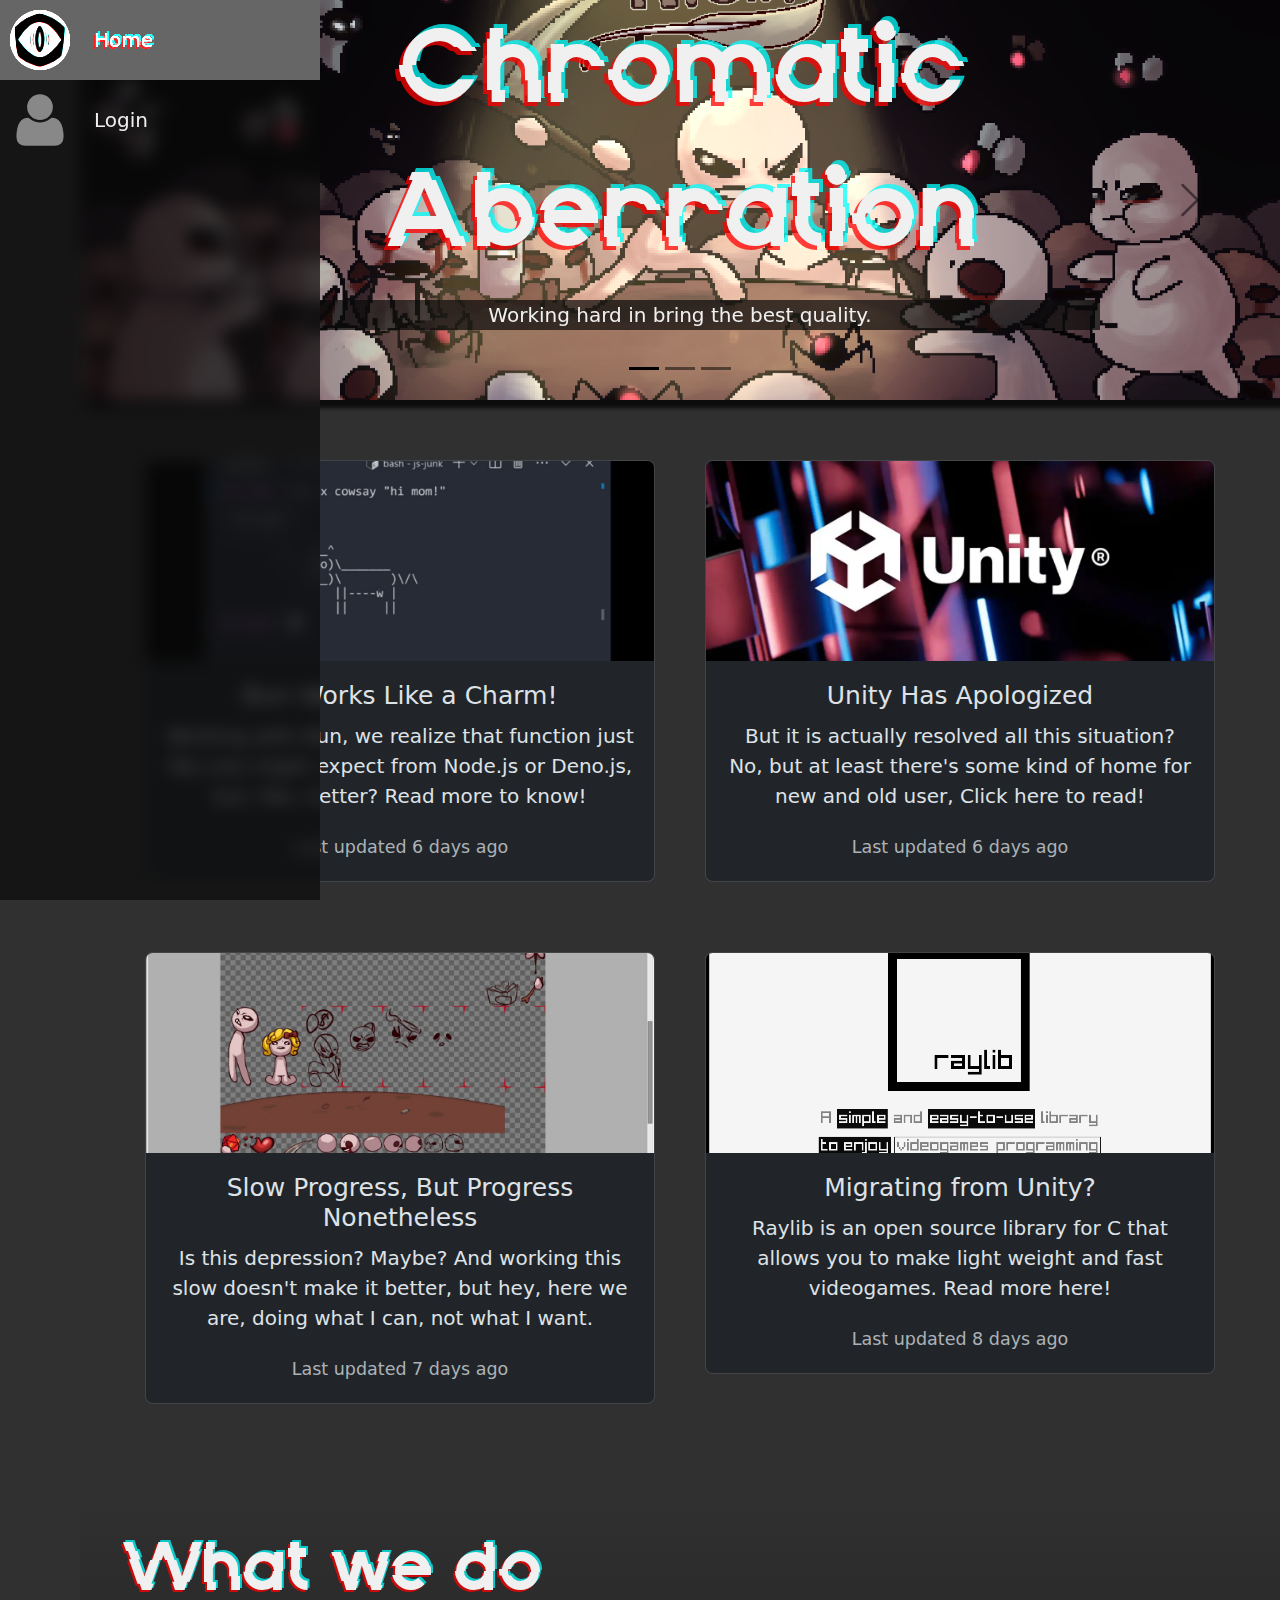
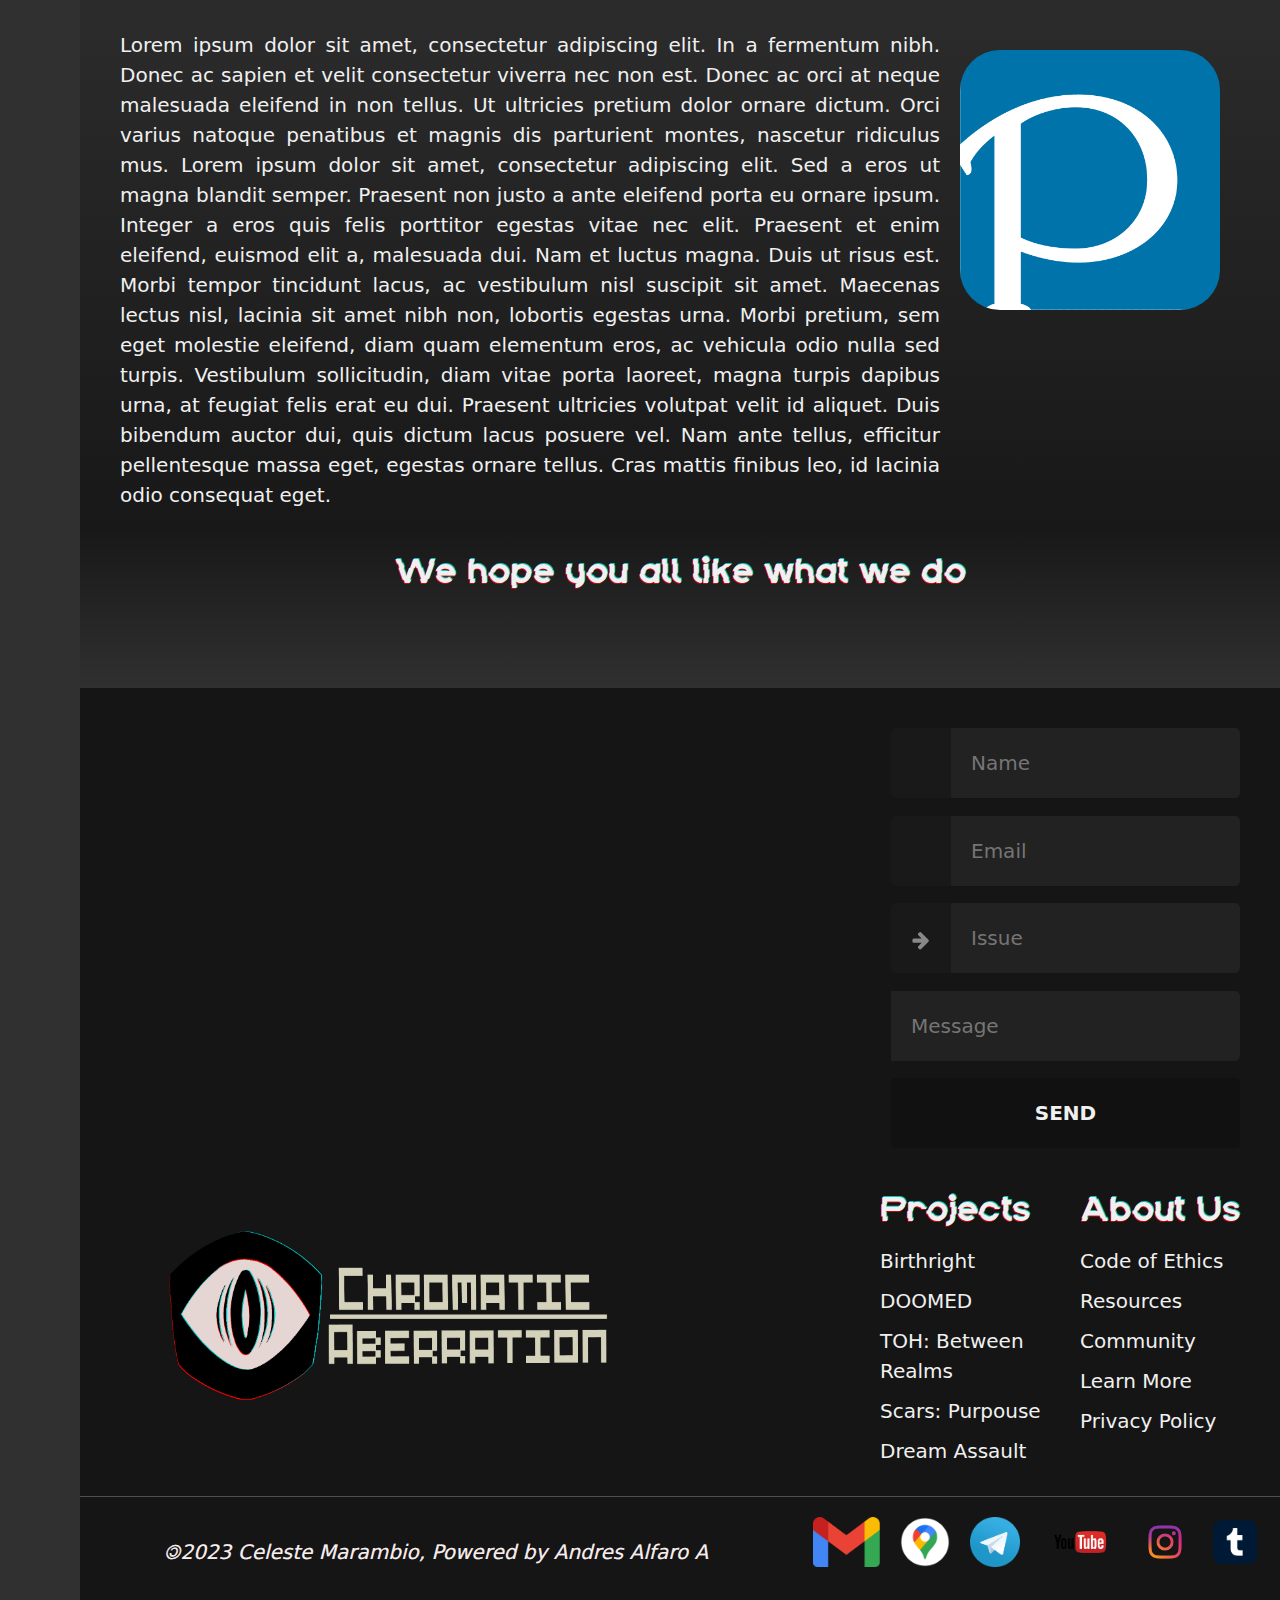
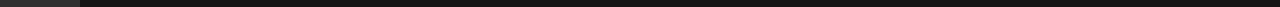
<file: index.html>
<!DOCTYPE html>
<html lang="en-US" data-bs-theme="dark">
    <head>
        <meta charset = "utf-8"/>
        <meta name = "author" content = "Self Spectrum"/>
        <meta name = "description" content = "Chromatic Aberration main page. Get to know the last new about our games and updates, Talk with the comumnity and share moments!"/>
        <link rel = "icon" href = "./src/chromaber.png" type = "image/png" />
        <link rel = "stylesheet" href = "./css/generalstyling.css"/>
        <link rel = "stylesheet" href = "./css/index.css"/>
        <link rel = "stylesheet" href = "./css/article.css"/>
        <link rel = "stylesheet" href = "./node_modules/bootstrap/dist/css/bootstrap.min.css" />
        <script type = "text/javascript" src="./node_modules/bootstrap/dist/js/bootstrap.min.js"></script>
        <link rel = "stylesheet" href = "./css/login.css"/>
        <title>Chromatic Aberration</title>
        <svg xmlns="http://www.w3.org/2000/svg" class="icons">
            <symbol id="icon-arrow-right" viewBox="0 0 1792 1792">
                <path d="M1600 960q0 54-37 91l-651 651q-39 37-91 37-51 0-90-37l-75-75q-38-38-38-91t38-91l293-293H245q-52 0-84.5-37.5T128 1024V896q0-53 32.5-90.5T245 768h704L656 474q-38-36-38-90t38-90l75-75q38-38 90-38 53 0 91 38l651 651q37 35 37 90z" />
            </symbol>
            <symbol id="icon-lock" viewBox="0 0 1792 1792">
                <path d="M640 768h512V576q0-106-75-181t-181-75-181 75-75 181v192zm832 96v576q0 40-28 68t-68 28H416q-40 0-68-28t-28-68V864q0-40 28-68t68-28h32V576q0-184 132-316t316-132 316 132 132 316v192h32q40 0 68 28t28 68z" />
            </symbol>
            <symbol id="icon-user" viewBox="0 0 1792 1792">
                <path d="M1600 1405q0 120-73 189.5t-194 69.5H459q-121 0-194-69.5T192 1405q0-53 3.5-103.5t14-109T236 1084t43-97.5 62-81 85.5-53.5T538 832q9 0 42 21.5t74.5 48 108 48T896 971t133.5-21.5 108-48 74.5-48 42-21.5q61 0 111.5 20t85.5 53.5 62 81 43 97.5 26.5 108.5 14 109 3.5 103.5zm-320-893q0 159-112.5 271.5T896 896 624.5 783.5 512 512t112.5-271.5T896 128t271.5 112.5T1280 512z" />
            </symbol>
        </svg>
        <script>
            const tooltipTriggerList = document.querySelectorAll('[data-bs-toggle="tooltip"]')
            const tooltipList = [...tooltipTriggerList].map(tooltipTriggerEl => new bootstrap.Tooltip(tooltipTriggerEl))
        </script>
    </head>
    <body>
        <nav>
            <ul class = "navbarNav">
                <li class = "navbarItem">
                    <a class = "navbarLink" href = "index.html">
                        <span>
                            <img class = "round" src = "./src/chromaber.png" alt = "Chromatic Aberration Logo" width = "60" height = "60"/>
                        </span>
                        <p class = "linkText">Home</p>
                    </a>
                </li>
                <li class = "navbarItem" data-bs-toggle="modal" data-bs-target="#loginModal">
                    <a class = "navbarLink" href = "#">
                        <span>
                            <svg class="navbaricon"><use xlink:href="#icon-user"></use></svg>
                        </span>
                        <p class = "linkText">Login</p>
                    </a>
                </li>
            </ul>
        </nav>
        <script>
            const myModal = document.getElementById('loginModal')
            const myInput = document.getElementById('login')

            myModal.addEventListener('shown.bs.modal', () => {
                myInput.focus()
            })
        </script>
        <div class="modal fade" id="loginModal" tabindex="-1" aria-labelledby="exampleModalLabel" aria-hidden="true">
            <div class="modal-dialog">
                <div class="modal-content">
                    <div class="modal-header">
                        <h1 class="modal-title fs-5" id="exampleModalLabel">Modal title</h1>
                        <button type="button" class="btn-close" data-bs-dismiss="modal" aria-label="Close"></button>
                    </div>
                    <div class="modal-body">
                        <!-- https://enlear.academy/31-example-login-form-for-website-42abc6f6d525 -->
                        <div class="content">
                            <form action = "" method="POST" class="form login">
                                <div class="form__field">
                                    <label class = "asidelabel" for="login__username"><svg class="icon"><use xlink:href="#icon-user"></use></svg><span class="hidden">Username</span></label>
                                    <input autocomplete="username" id="login__username" type="text" name="username" class="form__input" placeholder="Username" required>
                                </div>
                                <div class="form__field">
                                    <label class = "asidelabel" for="login__password"><svg class="icon"><use xlink:href="#icon-lock"></use></svg><span class="hidden">Password</span></label>
                                    <input id="login__password" type="password" name="password" class="form__input" placeholder="Password" required>
                                </div>
                                <div class="form__field">
                                    <input type="submit" value="Log In">
                                </div>
                            </form>
                            <p class="text--center">Not a member? <a href="signin.html"><i>Sign in now</i></a> <svg class="icon"><use xlink:href="#icon-arrow-right"></use></svg></p>
                        </div>
                    </div>
                </div>
            </div>
        </div>
        <main>
            <div id="carouselCaptions" class="carousel slide carousel-fade boxShadow content" data-bs-ride="carousel">
                <div class="carousel-indicators">
                    <button type="button" data-bs-target="#carouselCaptions" data-bs-slide-to="0" class="active" aria-current="true" aria-label="Slide 1"></button>
                    <button type="button" data-bs-target="#carouselCaptions" data-bs-slide-to="1" aria-label="Slide 2"></button>
                    <button type="button" data-bs-target="#carouselCaptions" data-bs-slide-to="2" aria-label="Slide 3"></button>
                </div>
                <div class="carousel-inner">
                    <div class="carousel-item active">
                        <img src="./src/birthright.png" class="d-block carousel-img" alt="...">
                        <div class="carousel-caption d-md-block">
                            <h1 class = "white">Chromatic Aberration</h1>
                            <p class = "white transBG">Working hard in bring the best quality.</p>
                        </div>
                    </div>
                    <div class="carousel-item">
                        <img src="./src/isaac.png" class="d-block carousel-img" alt="...">
                        <div class="carousel-caption d-md-block">
                            <h1 class = "white">Chromatic Aberration</h1>
                            <p class = "white transBG">Total transparency and support when needed.</p>
                        </div>
                    </div>
                    <div class="carousel-item">
                        <img src="./src/dimg.png" class="d-block carousel-img" alt="...">
                        <div class="carousel-caption d-md-block">
                            <h1 class = "white">Chromatic Aberration</h1>
                            <p class = "white transBG">Compromise with our players.</p>
                        </div>
                    </div>
                </div>
                <button class="carousel-control-prev" type="button" data-bs-target="#carouselCaptions" data-bs-slide="prev">
                    <span class="carousel-control-prev-icon" aria-hidden="true"></span>
                    <span class="visually-hidden">Previous</span>
                </button>
                <button class="carousel-control-next" type="button" data-bs-target="#carouselCaptions" data-bs-slide="next">
                    <span class="carousel-control-next-icon" aria-hidden="true"></span>
                    <span class="visually-hidden">Next</span>
                </button>
            </div>
            <div class="container text-center">
                <div class="row g-2">
                    <div class="col-6">
                        <div class="p-3">
                            <div class="card mb-3">
                                <img src="./src/bun.jpeg" class="card-img-top" alt="Bun 'Cowsays' Hi mom!">
                                <div class="card-body">
                                    <h5 class="card-title">Bun Works Like a Charm!</h5>
                                    <p class="card-text">Working with Bun, we realize that function just like one might expect from Node.js or Deno.js, but, like, better? Read more to know!</p>
                                    <p class="card-text"><small class="text-body-secondary">Last updated 6 days ago</small></p>
                                </div>
                            </div>
                        </div>
                    </div>
                    <div class="col-6">
                        <div class="p-3">
                            <div class="card mb-3">
                                <img src="./src/unity.webp" class="card-img-top" alt="Unity go broke and learn">
                                <div class="card-body">
                                    <h5 class="card-title">Unity Has Apologized</h5>
                                    <p class="card-text">But it is actually resolved all this situation? No, but at least there's some kind of home for new and old user, Click here to read!</p>
                                    <p class="card-text"><small class="text-body-secondary">Last updated 6 days ago</small></p>
                                </div>
                            </div>
                        </div>
                    </div>
                    <div class="col-6">
                        <div class="p-3">
                            <div class="card mb-3">
                                <img src="./src/progress.jpeg" class="card-img-top" alt="Graphical progress in Birthright">
                                <div class="card-body">
                                    <h5 class="card-title">Slow Progress, But Progress Nonetheless</h5>
                                    <p class="card-text">Is this depression? Maybe? And working this slow doesn't make it better, but hey, here we are, doing what I can, not what I want.</p>
                                    <p class="card-text"><small class="text-body-secondary">Last updated 7 days ago</small></p>
                                </div>
                            </div>
                        </div>
                    </div>
                    <div class="col-6">
                        <div class="p-3">
                            <div class="card mb-3">
                                <img src="./src/raylib.png" class="card-img-top" alt="Raylib, an open source library">
                                <div class="card-body">
                                    <h5 class="card-title">Migrating from Unity?</h5>
                                    <p class="card-text">Raylib is an  open source library for C that allows you to make light weight and fast videogames. Read more here!</p>
                                    <p class="card-text"><small class="text-body-secondary">Last updated 8 days ago</small></p>
                                </div>
                            </div>
                        </div>
                    </div>
                </div>
            </div>
            <section class = "aligntextleft padding2rem splash">
                <h2>What we do</h2>
                <div class = "flexrow">
                    <article align="justify">
                        Lorem ipsum dolor sit amet, consectetur adipiscing elit. In a fermentum nibh. Donec ac sapien et velit consectetur viverra nec non est. Donec ac orci at neque malesuada eleifend in non tellus. Ut ultricies pretium dolor ornare dictum. Orci varius natoque penatibus et magnis dis parturient montes, nascetur ridiculus mus. Lorem ipsum dolor sit amet, consectetur adipiscing elit. Sed a eros ut magna blandit semper. Praesent non justo a ante eleifend porta eu ornare ipsum. Integer a eros quis felis porttitor egestas vitae nec elit. Praesent et enim eleifend, euismod elit a, malesuada dui. Nam et luctus magna. Duis ut risus est.
                        Morbi tempor tincidunt lacus, ac vestibulum nisl suscipit sit amet. Maecenas lectus nisl, lacinia sit amet nibh non, lobortis egestas urna. Morbi pretium, sem eget molestie eleifend, diam quam elementum eros, ac vehicula odio nulla sed turpis. Vestibulum sollicitudin, diam vitae porta laoreet, magna turpis dapibus urna, at feugiat felis erat eu dui. Praesent ultricies volutpat velit id aliquet. Duis bibendum auctor dui, quis dictum lacus posuere vel. Nam ante tellus, efficitur pellentesque massa eget, egestas ornare tellus. Cras mattis finibus leo, id lacinia odio consequat eget.
                    </article>
                    <image class = "img marginleftauto padding1rem" src = "./src/pixiv.png"/>
                </div>
                <h3 class = "aligntextcenter padding2rem">We hope you all like what we do</h3>
            </section>
        </main>
        <footer>
            <div class = "width100 flexrow alignitemcenter">
                <div class="mapouter">
                    <div class="gmap_canvas">
                        <iframe class="gmap_iframe round1rem" frameborder="0" scrolling="no" marginheight="0" marginwidth="0" src="https://maps.google.com/maps?width=400&amp;height=400&amp;hl=en&amp;q=Universidad of Atacama&amp;t=&amp;z=14&amp;ie=UTF8&amp;iwloc=B&amp;output=embed"></iframe>
                    </div>
                </div>
                <form action = "" method="POST" class="form login padding2rem marginleftauto">
                    <div class="form__field">
                        <label class = "asidelabel" for="name"><svg class="icon"><use xlink:href="#icon-half"></use></svg><span class="hidden">Name</span></label>
                        <input autocomplete="name" id="name" type="text" name="name" class="form__input" placeholder="Name" required>
                    </div>
                    <div class="form__field">
                        <label class = "asidelabel" for="login__password"><svg class="icon"><use xlink:href="#icon-letter"></use></svg><span class="hidden">Email</span></label>
                        <input id="email" type="email" name="email" class="form__input" placeholder="Email" required>
                    </div>
                    <div class="form__field">
                        <label class = "asidelabel" for="issue"><svg class="icon"><use xlink:href="#icon-arrow-right"></use></svg><span class="hidden">Issue</span></label>
                        <input id="issue" type="text" name="issue" class="form__input" placeholder="Issue" required>
                    </div>
                    <div class="form__field">
                        <input type="textarea" name="message" class="form__input" placeholder="Message" required>
                    </div>
                    <div class="form__field">
                        <input type="submit" value="Send">
                    </div>
                </form> 
            </div>
            <div class="flexrow">
                <div class="col mb-3 BG0">
                    <a href="index.html">
                        <img class = "footerLogo" src = "./src/logolight.png" alt = "Chromatic Aberration Logo" width = "500px"/>
                    </a>
                </div>
                <div class="col-6 col-md-2 mb-3">
                    <h3>Projects</h3>
                    <ul class="nav flex-column">
                        <li class="nav-item mb-2"><a href="#" class="nav-link p-0">Birthright</a></li>
                        <li class="nav-item mb-2"><a href="#" class="nav-link p-0">DOOMED</a></li>
                        <li class="nav-item mb-2"><a href="#" class="nav-link p-0">TOH: Between Realms</a></li>
                        <li class="nav-item mb-2"><a href="#" class="nav-link p-0">Scars: Purpouse</a></li>
                        <li class="nav-item mb-2"><a href="#" class="nav-link p-0">Dream Assault</a></li>
                    </ul>
                </div>
                <div class="col-6 col-md-2 mb-3">
                    <h3>About Us</h3>
                    <ul class="nav flex-column">
                        <li class="nav-item mb-2"><a href="#" class="nav-link p-0">Code of Ethics</a></li>
                        <li class="nav-item mb-2"><a href="#" class="nav-link p-0">Resources</a></li>
                        <li class="nav-item mb-2"><a href="#" class="nav-link p-0">Community</a></li>
                        <li class="nav-item mb-2"><a href="learnmore.html" class="nav-link p-0">Learn More</a></li>
                        <li class="nav-item mb-2"><a href="#" class="nav-link p-0">Privacy Policy</a></li>
                    </ul>
                </div>
            </div>
            <div class="d-flex flex-column flex-sm-row justify-content-between border-top">
                <i class = "footerDetails">🄯2023 Celeste Marambio, Powered by Andres Alfaro A</i>
                <ul class="list-unstyled d-flex padding1rem">
                    <li class="ms-3"><a href = "#" data-bs-toggle="tooltip" data-bs-title="chromaber@gmail.com" data-bs-placement="top"><img src = "./src/gmail.png" height = "50px"/></a></li>
                    <li class="ms-3"><a href = "#" data-bs-toggle="tooltip" data-bs-title="Universidad de Atacama" data-bs-placement="top"><img src = "./src/maps.webp" height = "50px"/></a></li>
                    <li class="ms-3"><a href = "#" data-bs-toggle="tooltip" data-bs-title="@SelfSpectrum" data-bs-placement="top"><img src = "./src/tele.png" height = "50px"/></a></li>
                    <li class="ms-3"><a target = "_blank" href = "https://www.youtube.com/@aberracioncromatica771" data-bs-toggle="tooltip" data-bs-title="YouTube" data-bs-placement="top"><img src = "./src/youtube.png" height = "50px"/></a></li>
                    <li class="ms-3"><a target = "_blank" href = "https://www.instagram.com/selfspectrum/" data-bs-toggle="tooltip" data-bs-title="Instagram" data-bs-placement="top"><img src = "./src/insta.png" height = "50px"/></a></li>
                    <li class="ms-3"><a target = "_blank" href = "https://www.tumblr.com/selfspectrum" data-bs-toggle="tooltip" data-bs-title="Tumblr" data-bs-placement="top"><img src = "./src/tumblr.png" height = "50px"/></a></li>
                </ul>
            </div>
        </footer>
    </body>
</html>
</file>
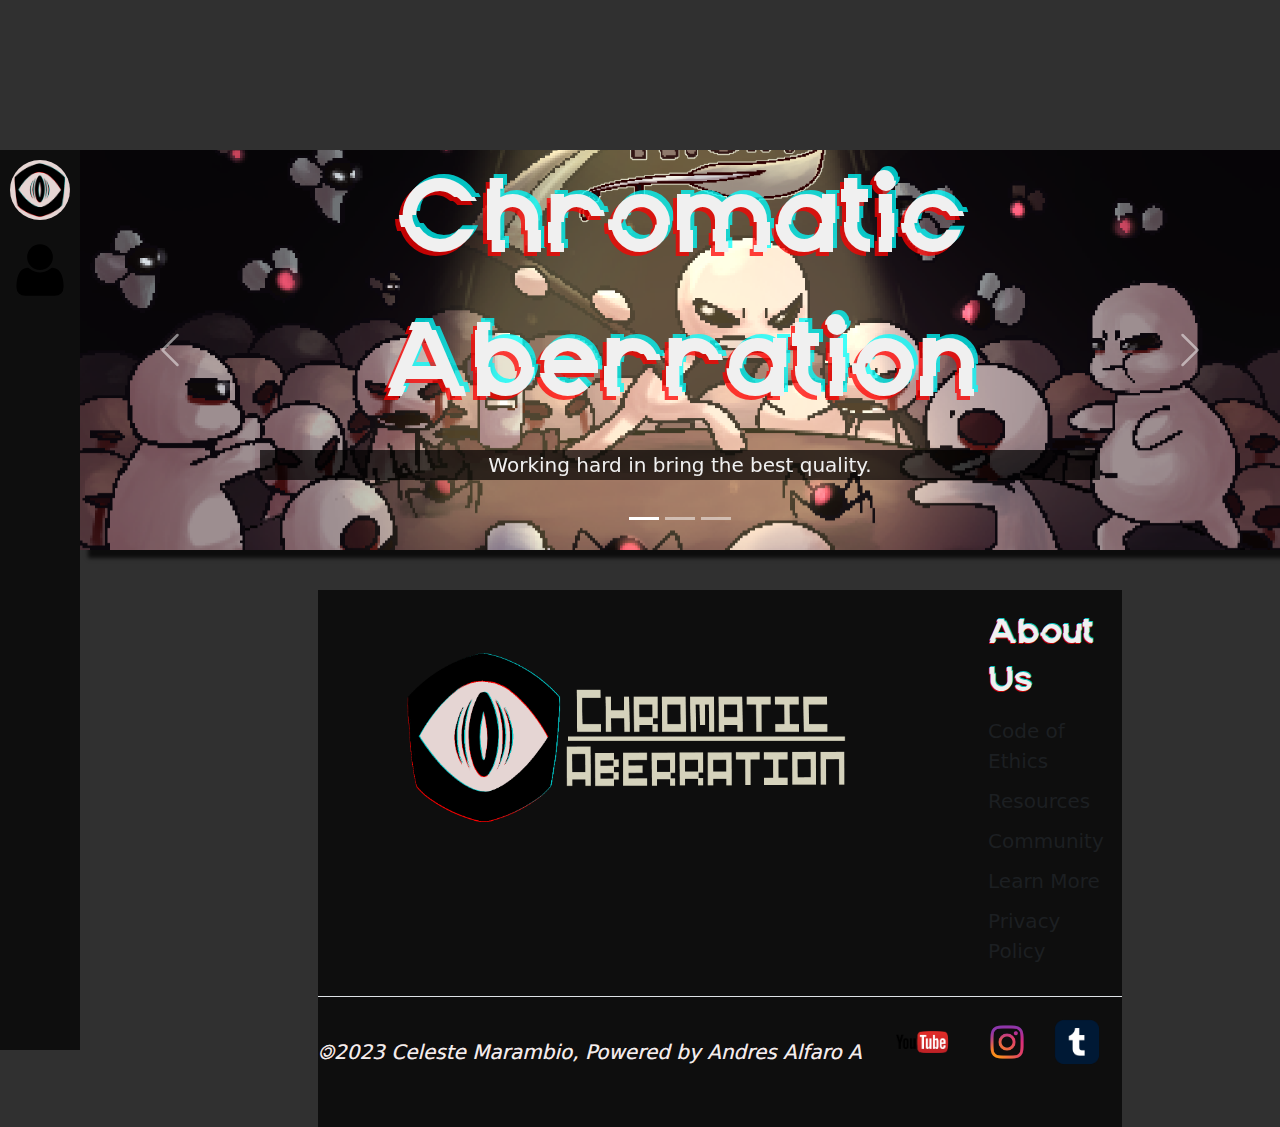
<file: article.html>
<!DOCTYPE html>
<html lang="en-US">
    <head>
        <meta charset = "utf-8"/>
        <meta name = "author" content = "Self Spectrum"/>
        <meta name = "description" content = "Chromatic Aberration main page. Get to know the last new about our games and updates, Talk with the comumnity and share moments!"/>
        <link rel = "icon" href = "./src/chromaber.png" type = "image/png" />
        <link rel = "stylesheet" href = "./css/generalstyling.css"/>
        <link rel = "stylesheet" href = "./css/article.css"/>
        <link rel = "stylesheet" href = "./node_modules/bootstrap/dist/css/bootstrap.min.css" />
        <script type = "text/javascript" src="./node_modules/bootstrap/dist/js/bootstrap.min.js"></script>
        <svg xmlns="http://www.w3.org/2000/svg" class="icons">
            <symbol id="icon-arrow-right" viewBox="0 0 1792 1792">
                <path d="M1600 960q0 54-37 91l-651 651q-39 37-91 37-51 0-90-37l-75-75q-38-38-38-91t38-91l293-293H245q-52 0-84.5-37.5T128 1024V896q0-53 32.5-90.5T245 768h704L656 474q-38-36-38-90t38-90l75-75q38-38 90-38 53 0 91 38l651 651q37 35 37 90z" />
            </symbol>
            <symbol id="icon-lock" viewBox="0 0 1792 1792">
                <path d="M640 768h512V576q0-106-75-181t-181-75-181 75-75 181v192zm832 96v576q0 40-28 68t-68 28H416q-40 0-68-28t-28-68V864q0-40 28-68t68-28h32V576q0-184 132-316t316-132 316 132 132 316v192h32q40 0 68 28t28 68z" />
            </symbol>
            <symbol id="icon-user" viewBox="0 0 1792 1792">
                <path d="M1600 1405q0 120-73 189.5t-194 69.5H459q-121 0-194-69.5T192 1405q0-53 3.5-103.5t14-109T236 1084t43-97.5 62-81 85.5-53.5T538 832q9 0 42 21.5t74.5 48 108 48T896 971t133.5-21.5 108-48 74.5-48 42-21.5q61 0 111.5 20t85.5 53.5 62 81 43 97.5 26.5 108.5 14 109 3.5 103.5zm-320-893q0 159-112.5 271.5T896 896 624.5 783.5 512 512t112.5-271.5T896 128t271.5 112.5T1280 512z" />
            </symbol>
        </svg>
        <title>Chromatic Aberration</title>
    </head>
    <body>
        <nav>
            <ul class = "navbarNav">
                <li class = "navbarItem">
                    <a class = "navbarLink" href = "index.html">
                        <span>
                            <img class = "round" src = "./src/chromaber.png" alt = "Chromatic Aberration Logo" width = "60" height = "60"/>
                        </span>
                        <p class = "linkText">Home</p>
                    </a>
                </li>
                <li class = "navbarItem" data-bs-toggle="modal" data-bs-target="#loginModal">
                    <a class = "navbarLink" href = "#">
                        <span>
                            <svg class="navbaricon"><use xlink:href="#icon-user"></use></svg>
                        </span>
                        <p class = "linkText">Login</p>
                    </a>
                </li>
            </ul>
        </nav>
        <script>
            const myModal = document.getElementById('loginModal')
            const myInput = document.getElementById('login')

            myModal.addEventListener('shown.bs.modal', () => {
                myInput.focus()
            })
        </script>
        <div class="modal fade" id="loginModal" tabindex="-1" aria-labelledby="exampleModalLabel" aria-hidden="true">
            <div class="modal-dialog">
                <div class="modal-content">
                    <div class="modal-header">
                        <h1 class="modal-title fs-5" id="exampleModalLabel">Modal title</h1>
                        <button type="button" class="btn-close" data-bs-dismiss="modal" aria-label="Close"></button>
                    </div>
                    <div class="modal-body">
                        <!-- https://enlear.academy/31-example-login-form-for-website-42abc6f6d525 -->
                        <div class="content">
                            <form action = "" method="POST" class="form login">
                                <div class="form__field">
                                    <label class = "asidelabel" for="login__username"><svg class="icon"><use xlink:href="#icon-user"></use></svg><span class="hidden">Username</span></label>
                                    <input autocomplete="username" id="login__username" type="text" name="username" class="form__input" placeholder="Username" required>
                                </div>
                                <div class="form__field">
                                    <label class = "asidelabel" for="login__password"><svg class="icon"><use xlink:href="#icon-lock"></use></svg><span class="hidden">Password</span></label>
                                    <input id="login__password" type="password" name="password" class="form__input" placeholder="Password" required>
                                </div>
                                <div class="form__field">
                                    <input type="submit" value="Log In">
                                </div>
                            </form>
                            <p class="text--center">Not a member? <a href="signin.html"><i>Sign in now</i></a> <svg class="icon"><use xlink:href="#icon-arrow-right"></use></svg></p>
                        </div>
                    </div>
                </div>
            </div>
        </div>
        <main>
            <div id="carouselCaptions" class="carousel slide carousel-fade boxShadow content" data-bs-ride="carousel">
                <div class="carousel-indicators">
                    <button type="button" data-bs-target="#carouselCaptions" data-bs-slide-to="0" class="active" aria-current="true" aria-label="Slide 1"></button>
                    <button type="button" data-bs-target="#carouselCaptions" data-bs-slide-to="1" aria-label="Slide 2"></button>
                    <button type="button" data-bs-target="#carouselCaptions" data-bs-slide-to="2" aria-label="Slide 3"></button>
                </div>
                <div class="carousel-inner">
                    <div class="carousel-item active">
                        <img src="./src/birthright.png" class="d-block carousel-img" alt="...">
                        <div class="carousel-caption d-md-block">
                            <h1 class = "white">Chromatic Aberration</h1>
                            <p class = "white transBG">Working hard in bring the best quality.</p>
                        </div>
                    </div>
                    <div class="carousel-item">
                        <img src="./src/isaac.png" class="d-block carousel-img" alt="...">
                        <div class="carousel-caption d-md-block">
                            <h1 class = "white">Chromatic Aberration</h1>
                            <p class = "white transBG">Total transparency and support when needed.</p>
                        </div>
                    </div>
                    <div class="carousel-item">
                        <img src="./src/dimg.png" class="d-block carousel-img" alt="...">
                        <div class="carousel-caption d-md-block">
                            <h1 class = "white">Chromatic Aberration</h1>
                            <p class = "white transBG">Compromise with our players.</p>
                        </div>
                    </div>
                </div>
                <button class="carousel-control-prev" type="button" data-bs-target="#carouselCaptions" data-bs-slide="prev">
                    <span class="carousel-control-prev-icon" aria-hidden="true"></span>
                    <span class="visually-hidden">Previous</span>
                </button>
                <button class="carousel-control-next" type="button" data-bs-target="#carouselCaptions" data-bs-slide="next">
                    <span class="carousel-control-next-icon" aria-hidden="true"></span>
                    <span class="visually-hidden">Next</span>
                </button>
            </div>
        <footer class="py-3">
            <div class="flexrow">
                <div class="col mb-3 BG0">
                    <a href="index.html">
                        <img class = "footerLogo" src = "./src/logolight.png" alt = "Chromatic Aberration Logo" width = "500px"/>
                    </a>
                </div>
                <div class="col-6 col-md-2 mb-3"></div>
                <div class="col-6 col-md-2 mb-3">
                    <h3>About Us</h3>
                    <ul class="nav flex-column">
                        <li class="nav-item mb-2"><a href="#" class="nav-link p-0 text-body-secondary">Code of Ethics</a></li>
                        <li class="nav-item mb-2"><a href="#" class="nav-link p-0 text-body-secondary">Resources</a></li>
                        <li class="nav-item mb-2"><a href="#" class="nav-link p-0 text-body-secondary">Community</a></li>
                        <li class="nav-item mb-2"><a href="learnmore.html" class="nav-link p-0 text-body-secondary">Learn More</a></li>
                        <li class="nav-item mb-2"><a href="#" class="nav-link p-0 text-body-secondary">Privacy Policy</a></li>
                    </ul>
                </div>
            </div>
            <div class="d-flex flex-column flex-sm-row justify-content-between border-top">
                <i class = "footerDetails">🄯2023 Celeste Marambio, Powered by Andres Alfaro A</i>
                <ul class="list-unstyled d-flex padding1rem">
                    <li class="ms-3"><a target = "_blank" href = "https://www.youtube.com/@aberracioncromatica771"><img src = "./src/youtube.png" height = "50px"/></a></li>
                    <li class="ms-3"><a target = "_blank" href = "https://www.instagram.com/selfspectrum/"><img src = "./src/insta.png" height = "50px"/></a></li>
                    <li class="ms-3"><a target = "_blank" href = "https://www.tumblr.com/selfspectrum"><img src = "./src/tumblr.png" height = "50px"/></a></li>
                </ul>
            </div>
        </footer>
    </body>
</html>
</file>
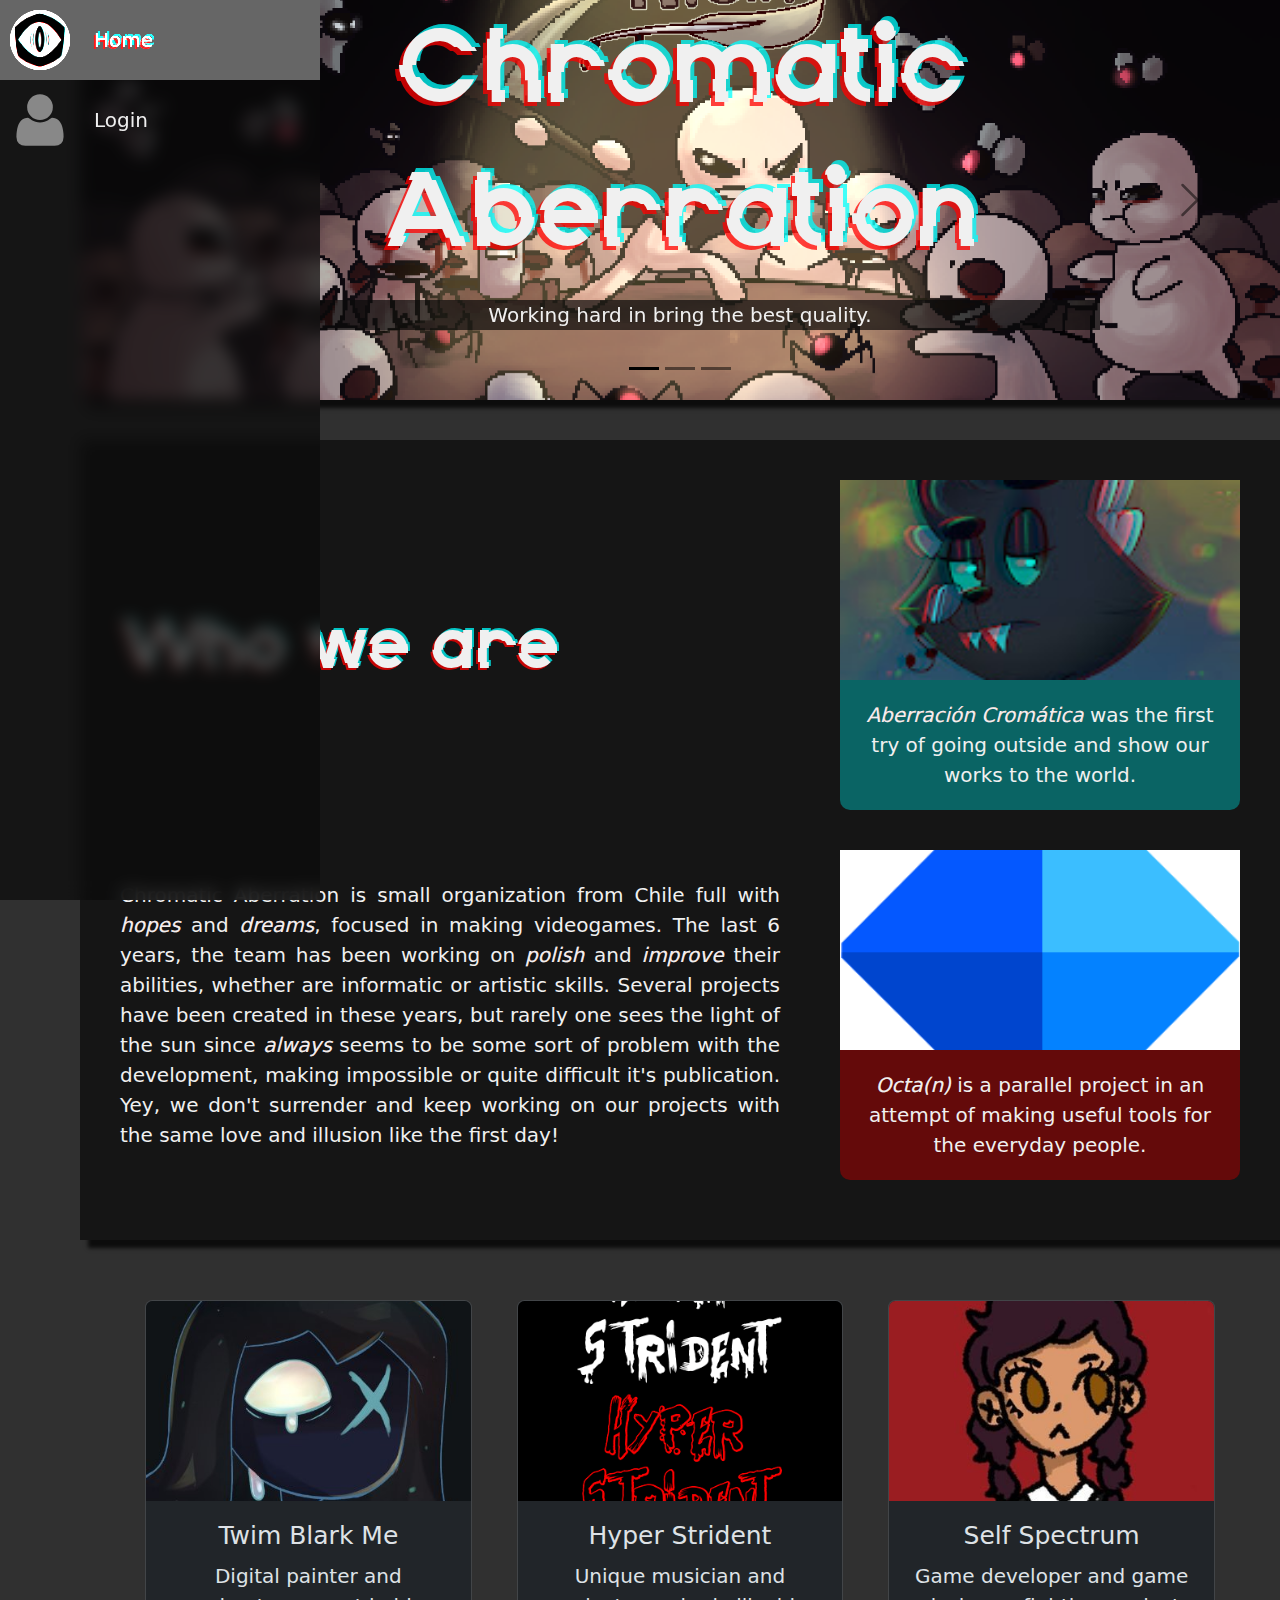
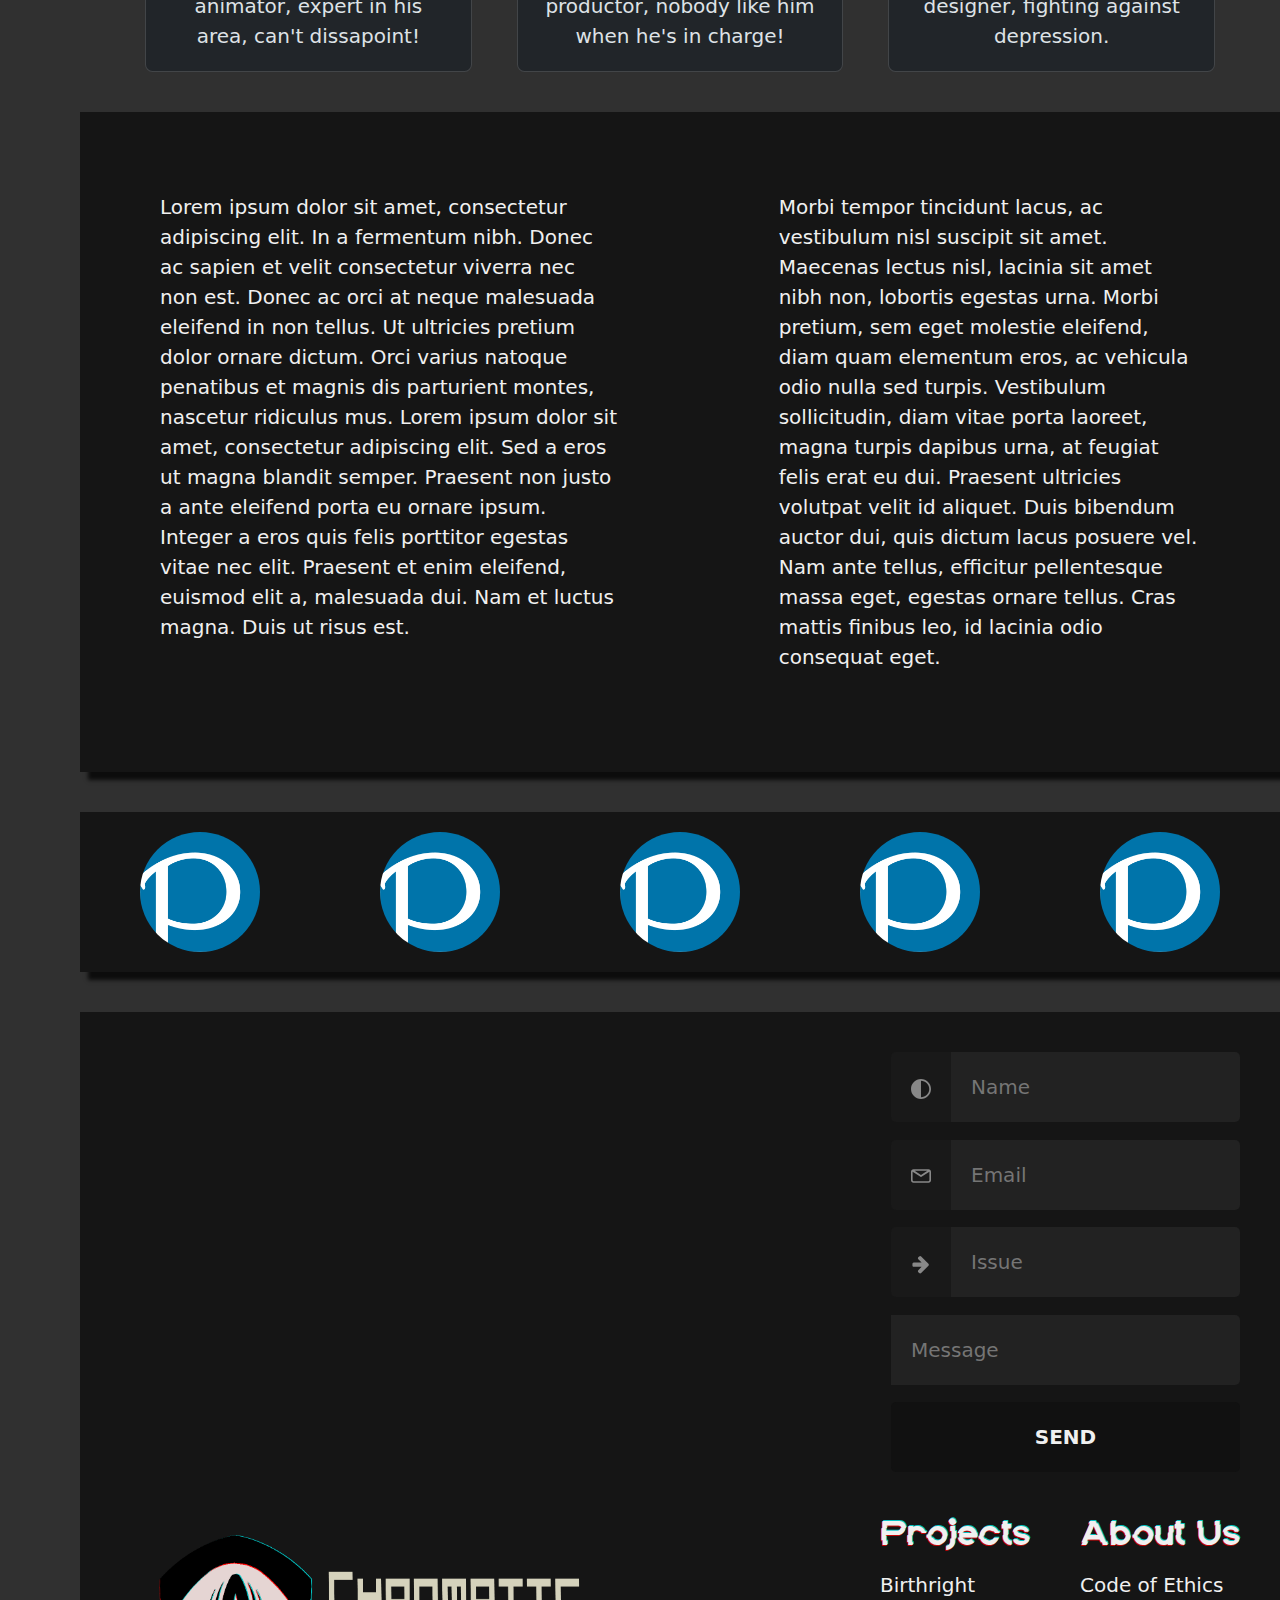
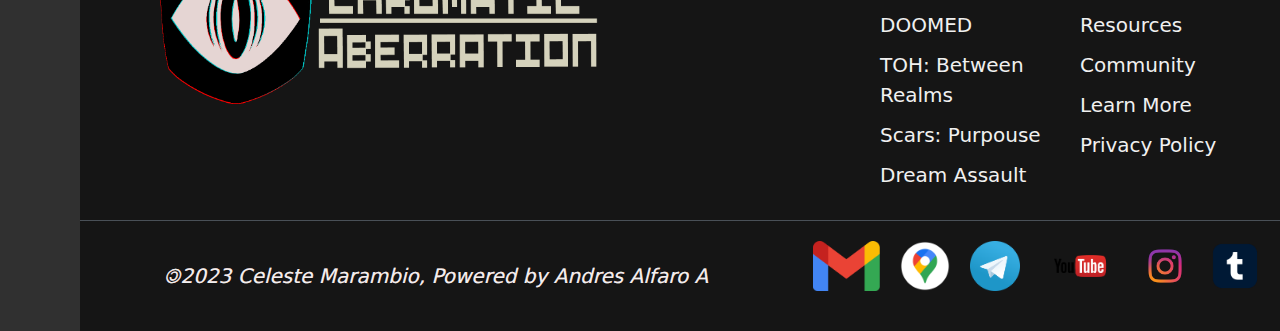
<file: learnmore.html>
<!DOCTYPE html>
<html lang="en-US" data-bs-theme="dark">
	<head>
        <meta charset = "utf-8"/>
        <meta name = "author" content = "Self Spectrum"/>
        <meta name = "description" content = "Chromatic Aberration main page. Get to know the last new about our games and updates, Talk with the comumnity and share moments!"/>
        <link rel = "icon" href = "./src/chromaber.png" type = "image/png" />
        <link rel = "stylesheet" href = "./css/generalstyling.css"/>
        <link rel = "stylesheet" href = "./css/login.css"/>
        <link rel = "stylesheet" href = "./css/learnmore.css"/>
        <link rel = "stylesheet" href = "./node_modules/bootstrap/dist/css/bootstrap.min.css" />
        <script type = "text/javascript" src="./node_modules/bootstrap/dist/js/bootstrap.min.js"></script>
        <title>Chromatic Aberration</title>
        <svg xmlns="http://www.w3.org/2000/svg" class="icons">
            <symbol id="icon-arrow-right" viewBox="0 0 1792 1792">
                <path d="M1600 960q0 54-37 91l-651 651q-39 37-91 37-51 0-90-37l-75-75q-38-38-38-91t38-91l293-293H245q-52 0-84.5-37.5T128 1024V896q0-53 32.5-90.5T245 768h704L656 474q-38-36-38-90t38-90l75-75q38-38 90-38 53 0 91 38l651 651q37 35 37 90z" />
            </symbol>
            <symbol id = "icon-letter" viewBox="0 0 75.294 75.294">
                <g>
                    <path d="M66.097,12.089h-56.9C4.126,12.089,0,16.215,0,21.286v32.722c0,5.071,4.126,9.197,9.197,9.197h56.9 c5.071,0,9.197-4.126,9.197-9.197V21.287C75.295,16.215,71.169,12.089,66.097,12.089z M61.603,18.089L37.647,33.523L13.691,18.089 H61.603z M66.097,57.206h-56.9C7.434,57.206,6,55.771,6,54.009V21.457l29.796,19.16c0.04,0.025,0.083,0.042,0.124,0.065 c0.043,0.024,0.087,0.047,0.131,0.069c0.231,0.119,0.469,0.215,0.712,0.278c0.025,0.007,0.05,0.01,0.075,0.016 c0.267,0.063,0.537,0.102,0.807,0.102c0.001,0,0.002,0,0.002,0c0.002,0,0.003,0,0.004,0c0.27,0,0.54-0.038,0.807-0.102 c0.025-0.006,0.05-0.009,0.075-0.016c0.243-0.063,0.48-0.159,0.712-0.278c0.044-0.022,0.088-0.045,0.131-0.069 c0.041-0.023,0.084-0.04,0.124-0.065l29.796-19.16v32.551C69.295,55.771,67.86,57.206,66.097,57.206z"/>
                </g>
            </symbol>
            <symbol id = "icon-half" viewBox="0 0 285.919 285.919">
                <path d="M142.959,0C64.131,0,0,64.132,0,142.96c0,78.828,64.131,142.959,142.959,142.959c78.828,0,142.96-64.131,142.96-142.959 C285.919,64.132,221.787,0,142.959,0z M142.959,260.919V142.96V25c65.043,0,117.96,52.917,117.96,117.96 C260.919,208.003,208.002,260.919,142.959,260.919z"/>
            </symbol>
            <symbol id="icon-lock" viewBox="0 0 1792 1792">
                <path d="M640 768h512V576q0-106-75-181t-181-75-181 75-75 181v192zm832 96v576q0 40-28 68t-68 28H416q-40 0-68-28t-28-68V864q0-40 28-68t68-28h32V576q0-184 132-316t316-132 316 132 132 316v192h32q40 0 68 28t28 68z" />
            </symbol>
            <symbol id="icon-user" viewBox="0 0 1792 1792">
                <path d="M1600 1405q0 120-73 189.5t-194 69.5H459q-121 0-194-69.5T192 1405q0-53 3.5-103.5t14-109T236 1084t43-97.5 62-81 85.5-53.5T538 832q9 0 42 21.5t74.5 48 108 48T896 971t133.5-21.5 108-48 74.5-48 42-21.5q61 0 111.5 20t85.5 53.5 62 81 43 97.5 26.5 108.5 14 109 3.5 103.5zm-320-893q0 159-112.5 271.5T896 896 624.5 783.5 512 512t112.5-271.5T896 128t271.5 112.5T1280 512z" />
            </symbol>
        </svg>
	</head>
	<body>
        <nav>
            <ul class = "navbarNav">
                <li class = "navbarItem">
                    <a class = "navbarLink" href = "index.html">
                        <span>
                            <img class = "round" src = "./src/chromaber.png" alt = "Chromatic Aberration Logo" width = "60" height = "60"/>
                        </span>
                        <p class = "linkText">Home</p>
                    </a>
                </li>
                <li class = "navbarItem" data-bs-toggle="modal" data-bs-target="#loginModal">
                    <a class = "navbarLink" href = "#">
                        <span>
                            <svg class="navbaricon"><use xlink:href="#icon-user"></use></svg>
                        </span>
                        <p class = "linkText">Login</p>
                    </a>
                </li>
            </ul>
        </nav>
        <script>
            const myModal = document.getElementById('loginModal')
            const myInput = document.getElementById('login')

            myModal.addEventListener('shown.bs.modal', () => {
                myInput.focus()
            })
        </script>
        <div class="modal fade" id="loginModal" tabindex="-1" aria-labelledby="exampleModalLabel" aria-hidden="true">
            <div class="modal-dialog">
                <div class="modal-content">
                    <div class="modal-header">
                        <h1 class="modal-title fs-5" id="exampleModalLabel">Modal title</h1>
                        <button type="button" class="btn-close" data-bs-dismiss="modal" aria-label="Close"></button>
                    </div>
                    <div class="modal-body">
                        <!-- https://enlear.academy/31-example-login-form-for-website-42abc6f6d525 -->
                        <div class="content">
                            <form action = "" method="POST" class="form login">
                                <div class="form__field">
                                    <label class = "asidelabel" for="login__username"><svg class="icon"><use xlink:href="#icon-user"></use></svg><span class="hidden">Username</span></label>
                                    <input autocomplete="username" id="login__username" type="text" name="username" class="form__input" placeholder="Username" required>
                                </div>
                                <div class="form__field">
                                    <label class = "asidelabel" for="login__password"><svg class="icon"><use xlink:href="#icon-lock"></use></svg><span class="hidden">Password</span></label>
                                    <input id="login__password" type="password" name="password" class="form__input" placeholder="Password" required>
                                </div>
                                <div class="form__field">
                                    <input type="submit" value="Log In">
                                </div>
                            </form>
                            <p class="text--center">Not a member? <a href="signin.html"><i>Sign in now</i></a> <svg class="icon"><use xlink:href="#icon-arrow-right"></use></svg></p>
                        </div>
                    </div>
                </div>
            </div>
        </div>
        <main>
            <div id="carouselCaptions" class="carousel slide carousel-fade boxShadow content" data-bs-ride="carousel">
                <div class="carousel-indicators">
                    <button type="button" data-bs-target="#carouselCaptions" data-bs-slide-to="0" class="active" aria-current="true" aria-label="Slide 1"></button>
                    <button type="button" data-bs-target="#carouselCaptions" data-bs-slide-to="1" aria-label="Slide 2"></button>
                    <button type="button" data-bs-target="#carouselCaptions" data-bs-slide-to="2" aria-label="Slide 3"></button>
                </div>
                <div class="carousel-inner">
                    <div class="carousel-item active">
                        <img src="./src/birthright.png" class="d-block carousel-img" alt="...">
                        <div class="carousel-caption d-md-block">
                            <h1 class = "white">Chromatic Aberration</h1>
                            <p class = "white transBG">Working hard in bring the best quality.</p>
                        </div>
                    </div>
                    <div class="carousel-item">
                        <img src="./src/isaac.png" class="d-block carousel-img" alt="...">
                        <div class="carousel-caption d-md-block">
                            <h1 class = "white">Chromatic Aberration</h1>
                            <p class = "white transBG">Total transparency and support when needed.</p>
                        </div>
                    </div>
                    <div class="carousel-item">
                        <img src="./src/dimg.png" class="d-block carousel-img" alt="...">
                        <div class="carousel-caption d-md-block">
                            <h1 class = "white">Chromatic Aberration</h1>
                            <p class = "white transBG">Compromise with our players.</p>
                        </div>
                    </div>
                </div>
                <button class="carousel-control-prev" type="button" data-bs-target="#carouselCaptions" data-bs-slide="prev">
                    <span class="carousel-control-prev-icon" aria-hidden="true"></span>
                    <span class="visually-hidden">Previous</span>
                </button>
                <button class="carousel-control-next" type="button" data-bs-target="#carouselCaptions" data-bs-slide="next">
                    <span class="carousel-control-next-icon" aria-hidden="true"></span>
                    <span class="visually-hidden">Next</span>
                </button>
            </div>
            <div class = "presgrid content boxShadow">
                <h2 class = "title">Who we are</h2>
                <p class = "article">
                    Chromatic Aberration is small organization from Chile full with <i>hopes</i> and <i>dreams</i>, focused in making videogames. The last 6 years, the team has been working on <i>polish</i> and <i>improve</i> their abilities, whether are informatic or artistic skills.
                    Several projects have been created in these years, but rarely one sees the light of the sun since <i>always</i> seems to be some sort of problem with the development, making impossible or quite difficult it's publication. Yey, we don't surrender and keep working on our projects
                    with the same love and illusion like the first day!
                </p>
                <div class="inside-card mb-3 crom">
                    <img src="./src/abercroma.jpg" class="card-img-top" alt="Aberración Cromática">
                    <div class="padding1rem">
                        <i>Aberración Cromática</i> was the first try of going outside and show our works to the world.
                    </div>
                </div>
                <div class="inside-card mb-3 octan">
                    <img src="./src/octan.png" class="card-img-top" alt="Octa(n)">
                    <div class="padding1rem">
                        <i>Octa(n)</i> is a parallel project in an attempt of making useful tools for the everyday people.
                    </div>
                </div>
            </div>

            <div class="container text-center">
                <div class="row g-1">
                    <div class="col-4">
                        <div class="p-3">
                            <div class="card mb-3">
                                <img src="./src/twim.jpg" class="card-img-top" alt="Twim Blark Me">
                                <div class="card-body">
                                    <h5 class="card-title">Twim Blark Me</h5>
                                    <p class="card-text">Digital painter and animator, expert in his area, can't dissapoint!</p>
                                </div>
                            </div>
                        </div>
                    </div>
                    <div class="col-4">
                        <div class="p-3">
                            <div class="card mb-3">
                                <img src="./src/hyperstrident.png" class="card-img-top" alt="Hyper Strident">
                                <div class="card-body">
                                    <h5 class="card-title">Hyper Strident</h5>
                                    <p class="card-text">Unique musician and productor, nobody like him when he's in charge!</p>
                                </div>
                            </div>
                        </div>
                    </div>
                    <div class="col-4">
                        <div class="p-3">
                            <div class="card mb-3">
                                <img src="./src/ss.jpg" class="card-img-top" alt="Self Spectrum">
                                <div class="card-body">
                                    <h5 class="card-title">Self Spectrum</h5>
                                    <p class="card-text">Game developer and game designer, fighting against depression.</p>
                                </div>
                            </div>
                        </div>
                    </div>
                </div>
            </div>
            <div class = "content width100 flexrow transBG boxShadow">
                <p class = "padding4rem">
                    Lorem ipsum dolor sit amet, consectetur adipiscing elit. In a fermentum nibh. Donec ac sapien et velit consectetur viverra nec non est. Donec ac orci at neque malesuada eleifend in non tellus. Ut ultricies pretium dolor ornare dictum. Orci varius natoque penatibus et magnis dis parturient montes, nascetur ridiculus mus. Lorem ipsum dolor sit amet, consectetur adipiscing elit. Sed a eros ut magna blandit semper. Praesent non justo a ante eleifend porta eu ornare ipsum. Integer a eros quis felis porttitor egestas vitae nec elit. Praesent et enim eleifend, euismod elit a, malesuada dui. Nam et luctus magna. Duis ut risus est.
                </p>
                <p class = "padding4rem">
                    Morbi tempor tincidunt lacus, ac vestibulum nisl suscipit sit amet. Maecenas lectus nisl, lacinia sit amet nibh non, lobortis egestas urna. Morbi pretium, sem eget molestie eleifend, diam quam elementum eros, ac vehicula odio nulla sed turpis. Vestibulum sollicitudin, diam vitae porta laoreet, magna turpis dapibus urna, at feugiat felis erat eu dui. Praesent ultricies volutpat velit id aliquet. Duis bibendum auctor dui, quis dictum lacus posuere vel. Nam ante tellus, efficitur pellentesque massa eget, egestas ornare tellus. Cras mattis finibus leo, id lacinia odio consequat eget.
                </p>
            </div>
            <div class = "content width100 flexrow transBG boxShadow">
                <image class = "img marginleftauto marginrightauto padding1rem" src = "./src/pixiv.png"/>
                <image class = "img marginleftauto marginrightauto padding1rem" src = "./src/pixiv.png"/>
                <image class = "img marginleftauto marginrightauto padding1rem" src = "./src/pixiv.png"/>
                <image class = "img marginleftauto marginrightauto padding1rem" src = "./src/pixiv.png"/>
                <image class = "img marginleftauto marginrightauto padding1rem" src = "./src/pixiv.png"/>
            </div>
        </main>
        <footer>
            <div class = "width100 flexrow alignitemcenter">
                <div class="mapouter">
                    <div class="gmap_canvas">
                        <iframe class="gmap_iframe round1rem" frameborder="0" scrolling="no" marginheight="0" marginwidth="0" src="https://maps.google.com/maps?width=400&amp;height=400&amp;hl=en&amp;q=Universidad of Atacama&amp;t=&amp;z=14&amp;ie=UTF8&amp;iwloc=B&amp;output=embed"></iframe>
                    </div>
                </div>
                <form action = "" method="POST" class="form login padding2rem marginleftauto">
                    <div class="form__field">
                        <label class = "asidelabel" for="name"><svg class="icon"><use xlink:href="#icon-half"></use></svg><span class="hidden">Name</span></label>
                        <input autocomplete="name" id="name" type="text" name="name" class="form__input" placeholder="Name" required>
                    </div>
                    <div class="form__field">
                        <label class = "asidelabel" for="login__password"><svg class="icon"><use xlink:href="#icon-letter"></use></svg><span class="hidden">Email</span></label>
                        <input id="email" type="email" name="email" class="form__input" placeholder="Email" required>
                    </div>
                    <div class="form__field">
                        <label class = "asidelabel" for="issue"><svg class="icon"><use xlink:href="#icon-arrow-right"></use></svg><span class="hidden">Issue</span></label>
                        <input id="issue" type="text" name="issue" class="form__input" placeholder="Issue" required>
                    </div>
                    <div class="form__field">
                        <input type="textarea" name="message" class="form__input" placeholder="Message" required>
                    </div>
                    <div class="form__field">
                        <input type="submit" value="Send">
                    </div>
                </form> 
            </div>
            <div class="flexrow">
                <div class="col mb-3 BG0">
                    <a href="index.html">
                        <img class = "footerLogo" src = "./src/logolight.png" alt = "Chromatic Aberration Logo" width = "500px"/>
                    </a>
                </div>
                <div class="col-6 col-md-2 mb-3">
                    <h3>Projects</h3>
                    <ul class="nav flex-column">
                        <li class="nav-item mb-2"><a href="#" class="nav-link p-0">Birthright</a></li>
                        <li class="nav-item mb-2"><a href="#" class="nav-link p-0">DOOMED</a></li>
                        <li class="nav-item mb-2"><a href="#" class="nav-link p-0">TOH: Between Realms</a></li>
                        <li class="nav-item mb-2"><a href="#" class="nav-link p-0">Scars: Purpouse</a></li>
                        <li class="nav-item mb-2"><a href="#" class="nav-link p-0">Dream Assault</a></li>
                    </ul>
                </div>
                <div class="col-6 col-md-2 mb-3">
                    <h3>About Us</h3>
                    <ul class="nav flex-column">
                        <li class="nav-item mb-2"><a href="#" class="nav-link p-0">Code of Ethics</a></li>
                        <li class="nav-item mb-2"><a href="#" class="nav-link p-0">Resources</a></li>
                        <li class="nav-item mb-2"><a href="#" class="nav-link p-0">Community</a></li>
                        <li class="nav-item mb-2"><a href="learnmore.html" class="nav-link p-0">Learn More</a></li>
                        <li class="nav-item mb-2"><a href="#" class="nav-link p-0">Privacy Policy</a></li>
                    </ul>
                </div>
            </div>
            <div class="d-flex flex-column flex-sm-row justify-content-between border-top">
                <i class = "footerDetails">🄯2023 Celeste Marambio, Powered by Andres Alfaro A</i>
                <ul class="list-unstyled d-flex padding1rem">
                    <li class="ms-3"><a href = "#" data-bs-toggle="tooltip" data-bs-title="chromaber@gmail.com" data-bs-placement="top"><img src = "./src/gmail.png" height = "50px"/></a></li>
                    <li class="ms-3"><a href = "#" data-bs-toggle="tooltip" data-bs-title="Universidad de Atacama" data-bs-placement="top"><img src = "./src/maps.webp" height = "50px"/></a></li>
                    <li class="ms-3"><a href = "#" data-bs-toggle="tooltip" data-bs-title="@SelfSpectrum" data-bs-placement="top"><img src = "./src/tele.png" height = "50px"/></a></li>
                    <li class="ms-3"><a target = "_blank" href = "https://www.youtube.com/@aberracioncromatica771" data-bs-toggle="tooltip" data-bs-title="YouTube" data-bs-placement="top"><img src = "./src/youtube.png" height = "50px"/></a></li>
                    <li class="ms-3"><a target = "_blank" href = "https://www.instagram.com/selfspectrum/" data-bs-toggle="tooltip" data-bs-title="Instagram" data-bs-placement="top"><img src = "./src/insta.png" height = "50px"/></a></li>
                    <li class="ms-3"><a target = "_blank" href = "https://www.tumblr.com/selfspectrum" data-bs-toggle="tooltip" data-bs-title="Tumblr" data-bs-placement="top"><img src = "./src/tumblr.png" height = "50px"/></a></li>
                </ul>
            </div>
        </footer>
	</body>
</html>
</file>
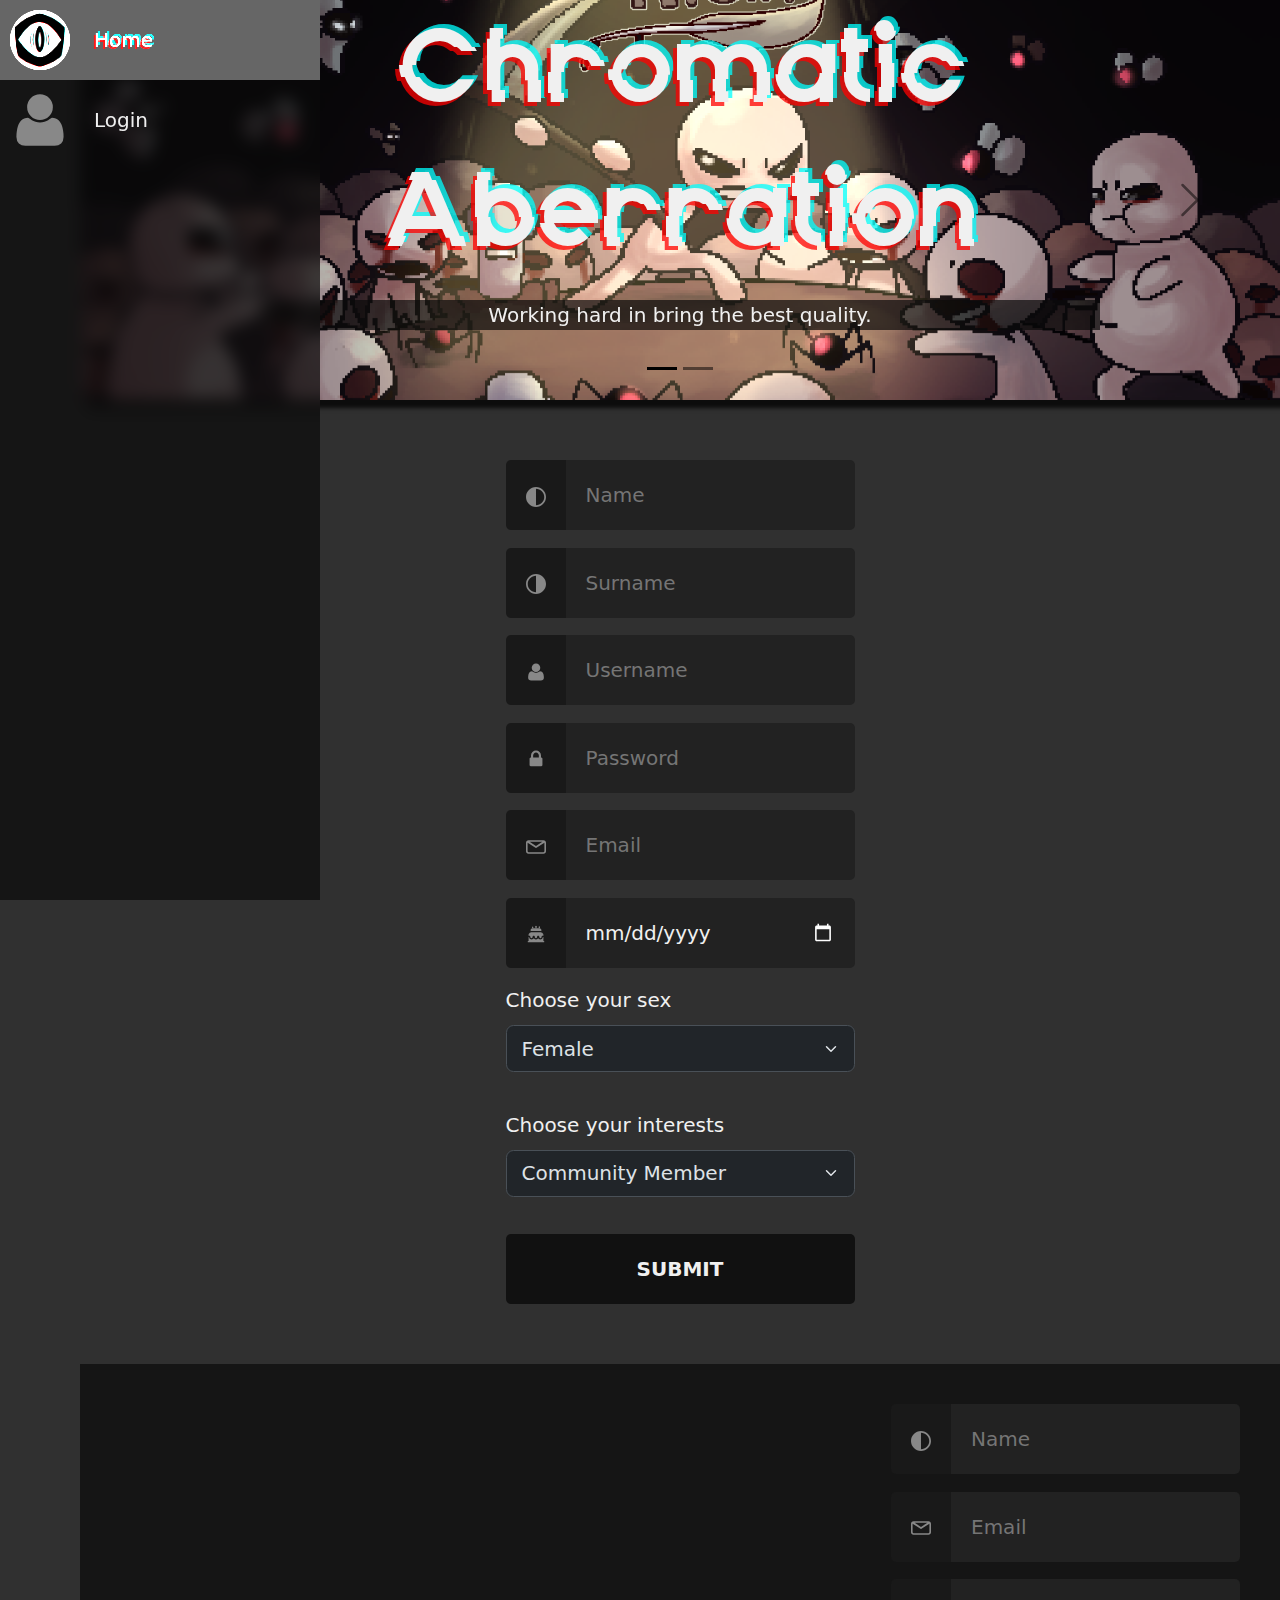
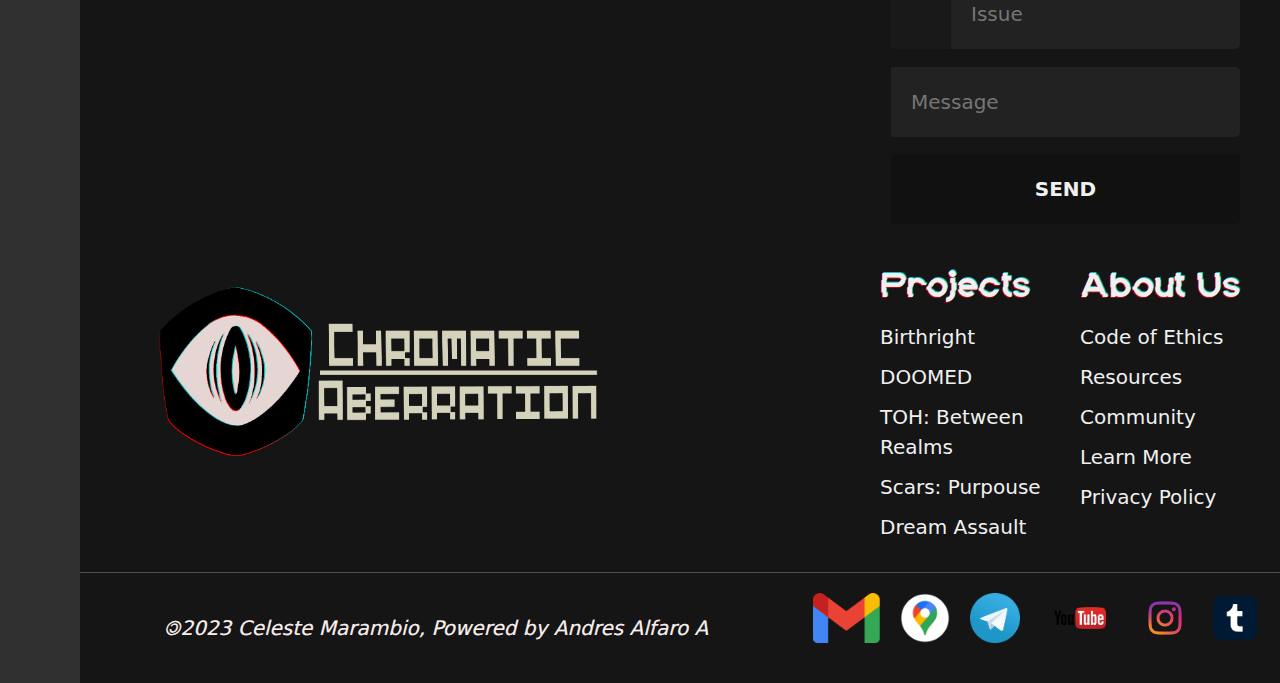
<file: signin.html>
<!DOCTYPE html>
<html lang="en-US" data-bs-theme="dark">
	<head>
        <meta charset = "utf-8"/>
        <meta name = "author" content = "Self Spectrum"/>
        <meta name = "description" content = "Chromatic Aberration main page. Get to know the last new about our games and updates, Talk with the comumnity and share moments!"/>
        <link rel = "icon" href = "./src/chromaber.png" type = "image/png" />
        <link rel = "stylesheet" href = "./css/generalstyling.css"/>
        <link rel = "stylesheet" href = "./css/signin.css"/>
        <link rel = "stylesheet" href = "./node_modules/bootstrap/dist/css/bootstrap.min.css" />
        <script type = "text/javascript" src="./node_modules/bootstrap/dist/js/bootstrap.min.js"></script>
        <link rel = "stylesheet" href = "./css/login.css"/>
        <title>Chromatic Aberration</title>
        <svg xmlns="http://www.w3.org/2000/svg" class="icons">
            <symbol id="icon-lock" viewBox="0 0 1792 1792">
                <path d="M640 768h512V576q0-106-75-181t-181-75-181 75-75 181v192zm832 96v576q0 40-28 68t-68 28H416q-40 0-68-28t-28-68V864q0-40 28-68t68-28h32V576q0-184 132-316t316-132 316 132 132 316v192h32q40 0 68 28t28 68z" />
            </symbol>
            <symbol id="icon-user" viewBox="0 0 1792 1792">
                <path d="M1600 1405q0 120-73 189.5t-194 69.5H459q-121 0-194-69.5T192 1405q0-53 3.5-103.5t14-109T236 1084t43-97.5 62-81 85.5-53.5T538 832q9 0 42 21.5t74.5 48 108 48T896 971t133.5-21.5 108-48 74.5-48 42-21.5q61 0 111.5 20t85.5 53.5 62 81 43 97.5 26.5 108.5 14 109 3.5 103.5zm-320-893q0 159-112.5 271.5T896 896 624.5 783.5 512 512t112.5-271.5T896 128t271.5 112.5T1280 512z" />
            </symbol>
            <symbol id = "icon-cake" viewBox="0 0 24 24">
                <path d="M20.8894 13V14H20.0194C19.2794 14 18.6794 14.6 18.6794 15.35V15.65C18.6794 16.4 18.0794 17 17.3294 17C16.5894 17 15.9894 16.4 15.9894 15.65V15.35C15.9894 14.6 15.3794 14 14.6394 14C13.8994 14 13.2994 14.6 13.2994 15.35V15.65C13.2994 16.4 12.6894 17 11.9494 17C11.2094 17 10.5994 16.4 10.5994 15.65V15.35C10.5994 14.6 9.99938 14 9.25938 14C8.51938 14 7.90938 14.6 7.90938 15.35V15.65C7.90938 16.4 7.30938 17 6.56938 17C5.81938 17 5.21937 16.4 5.21937 15.65V15.33C5.21937 14.59 4.62938 13.99 3.89938 13.98H3.10938V13C3.10938 11.62 4.14938 10.45 5.55938 10.11C5.83938 10.04 6.12938 10 6.43938 10H17.5594C17.8694 10 18.1594 10.04 18.4394 10.11C19.8494 10.45 20.8894 11.62 20.8894 13Z"/>
                <path d="M18.4405 7.17V8.58C18.1505 8.52 17.8605 8.5 17.5605 8.5H6.44055C6.14055 8.5 5.85055 8.53 5.56055 8.59V7.17C5.56055 5.97 6.64055 5 7.98055 5H16.0205C17.3605 5 18.4405 5.97 18.4405 7.17Z"/>
                <path d="M8.75 3.54844V5.00844H7.98C7.72 5.00844 7.48 5.03844 7.25 5.09844V3.54844C7.25 3.19844 7.59 2.89844 8 2.89844C8.41 2.89844 8.75 3.19844 8.75 3.54844Z"/>
                <path d="M16.75 3.32812V5.09812C16.52 5.02813 16.28 4.99813 16.02 4.99813H15.25V3.32812C15.25 2.91813 15.59 2.57812 16 2.57812C16.41 2.57812 16.75 2.91813 16.75 3.32812Z"/>
                <path d="M12.75 2.82V5H11.25V2.82C11.25 2.37 11.59 2 12 2C12.41 2 12.75 2.37 12.75 2.82Z"/>
                <path d="M22 21.2505C22 21.6605 21.66 22.0005 21.25 22.0005H2.75C2.34 22.0005 2 21.6605 2 21.2505C2 20.8405 2.34 20.5005 2.75 20.5005H3.11V15.4805H3.72V15.5505C3.72 16.8905 4.6 18.1305 5.91 18.4205C6.93 18.6605 7.9 18.3305 8.56 17.6805C8.94 17.3005 9.56 17.2905 9.94 17.6705C10.46 18.1805 11.17 18.5005 11.95 18.5005C12.73 18.5005 13.44 18.1905 13.96 17.6705C14.34 17.3005 14.95 17.3005 15.34 17.6805C15.99 18.3305 16.96 18.6605 17.99 18.4205C19.3 18.1305 20.18 16.8905 20.18 15.5505V15.5005H20.89V20.5005H21.25C21.66 20.5005 22 20.8405 22 21.2505Z"/>
            </symbol>
            <symbol id = "icon-letter" viewBox="0 0 75.294 75.294">
                <g>
                    <path d="M66.097,12.089h-56.9C4.126,12.089,0,16.215,0,21.286v32.722c0,5.071,4.126,9.197,9.197,9.197h56.9 c5.071,0,9.197-4.126,9.197-9.197V21.287C75.295,16.215,71.169,12.089,66.097,12.089z M61.603,18.089L37.647,33.523L13.691,18.089 H61.603z M66.097,57.206h-56.9C7.434,57.206,6,55.771,6,54.009V21.457l29.796,19.16c0.04,0.025,0.083,0.042,0.124,0.065 c0.043,0.024,0.087,0.047,0.131,0.069c0.231,0.119,0.469,0.215,0.712,0.278c0.025,0.007,0.05,0.01,0.075,0.016 c0.267,0.063,0.537,0.102,0.807,0.102c0.001,0,0.002,0,0.002,0c0.002,0,0.003,0,0.004,0c0.27,0,0.54-0.038,0.807-0.102 c0.025-0.006,0.05-0.009,0.075-0.016c0.243-0.063,0.48-0.159,0.712-0.278c0.044-0.022,0.088-0.045,0.131-0.069 c0.041-0.023,0.084-0.04,0.124-0.065l29.796-19.16v32.551C69.295,55.771,67.86,57.206,66.097,57.206z"/>
                </g>
            </symbol>
            <symbol id = "icon-half" viewBox="0 0 285.919 285.919">
                <path d="M142.959,0C64.131,0,0,64.132,0,142.96c0,78.828,64.131,142.959,142.959,142.959c78.828,0,142.96-64.131,142.96-142.959 C285.919,64.132,221.787,0,142.959,0z M142.959,260.919V142.96V25c65.043,0,117.96,52.917,117.96,117.96 C260.919,208.003,208.002,260.919,142.959,260.919z"/>
            </symbol>
        </svg>
	</head>
	<body>
        <!-- https://www.youtube.com/watch?v=biOMz4puGt8&t=328s&pp=ygUMZmlyZXNoaXAgY3Nz -->
        <nav>
            <ul class = "navbarNav">
                <li class = "navbarItem">
                    <a class = "navbarLink" href = "index.html">
                        <span>
                            <img class = "round" src = "./src/chromaber.png" alt = "Chromatic Aberration Logo" width = "60" height = "60"/>
                        </span>
                        <p class = "linkText">Home</p>
                    </a>
                </li>
                <li class = "navbarItem" data-bs-toggle="modal" data-bs-target="#loginModal">
                    <a class = "navbarLink" href = "#">
                        <span>
                            <svg class="navbaricon"><use xlink:href="#icon-user"></use></svg>
                        </span>
                        <p class = "linkText">Login</p>
                    </a>
                </li>
            </ul>
        </nav>
        <script>
            const myModal = document.getElementById('loginModal')
            const myInput = document.getElementById('login')

            myModal.addEventListener('shown.bs.modal', () => {
                myInput.focus()
            })
        </script>
        <div class="modal fade" id="loginModal" tabindex="-1" aria-labelledby="exampleModalLabel" aria-hidden="true">
            <div class="modal-dialog">
                <div class="modal-content">
                    <div class="modal-header">
                        <h1 class="modal-title fs-5" id="exampleModalLabel">Modal title</h1>
                        <button type="button" class="btn-close" data-bs-dismiss="modal" aria-label="Close"></button>
                    </div>
                    <div class="modal-body">
                        <!-- https://enlear.academy/31-example-login-form-for-website-42abc6f6d525 -->
                        <div class="content">
                            <form action = "" method="POST" class="form login">
                                <div class="form__field">
                                    <label class = "asidelabel" for="login__username"><svg class="icon"><use xlink:href="#icon-user"></use></svg><span class="hidden">Username</span></label>
                                    <input autocomplete="username" id="login__username" type="text" name="username" class="form__input" placeholder="Username" required>
                                </div>
                                <div class="form__field">
                                    <label class = "asidelabel" for="login__password"><svg class="icon"><use xlink:href="#icon-lock"></use></svg><span class="hidden">Password</span></label>
                                    <input id="login__password" type="password" name="password" class="form__input" placeholder="Password" required>
                                </div>
                                <div class="form__field">
                                    <input type="submit" value="Log In">
                                </div>
                            </form>
                            <p class="text--center">Not a member? <a href="signin.html"><i>Sign in now</i></a> <svg class="icon"><use xlink:href="#icon-arrow-right"></use></svg></p>
                        </div>
                    </div>
                </div>
            </div>
        </div>
        <main>
            <div id="carouselCaptions" class="carousel slide carousel-fade boxShadow content" data-bs-ride="carousel">
                <div class="carousel-indicators">
                    <button type="button" data-bs-target="#carouselCaptions" data-bs-slide-to="0" class="active" aria-current="true" aria-label="Slide 1"></button>
                    <button type="button" data-bs-target="#carouselCaptions" data-bs-slide-to="1" aria-label="Slide 2"></button>
                </div>
                <div class="carousel-inner">
                    <div class="carousel-item active">
                        <img src="./src/birthright.png" class="d-block carousel-img" alt="...">
                        <div class="carousel-caption d-md-block">
                            <h1 class = "white">Chromatic Aberration</h1>
                            <p class = "white transBG">Working hard in bring the best quality.</p>
                        </div>
                    </div>
                    <div class="carousel-item">
                        <img src="./src/isaac.png" class="d-block carousel-img" alt="...">
                        <div class="carousel-caption d-md-block">
                            <h1 class = "white">Chromatic Aberration</h1>
                            <p class = "white transBG">Total transparency and support when needed.</p>
                        </div>
                    </div>
                </div>
                <button class="carousel-control-prev" type="button" data-bs-target="#carouselCaptions" data-bs-slide="prev">
                    <span class="carousel-control-prev-icon" aria-hidden="true"></span>
                    <span class="visually-hidden">Previous</span>
                </button>
                <button class="carousel-control-next" type="button" data-bs-target="#carouselCaptions" data-bs-slide="next">
                    <span class="carousel-control-next-icon" aria-hidden="true"></span>
                    <span class="visually-hidden">Next</span>
                </button>
            </div>
            <div class = "content">
                <form class = "flexcolumn form login padding1rem">
                    <div class="form__field">
                        <label class = "asidelabel" for = "nameinput"><svg class="icon"><use xlink:href="#icon-half"></use></svg><span class="hidden">Name</span></label>
                        <input id = "nameinput" type = "text" name = "name" placeholder = "Name" required/>
                    </div>
                    <div class="form__field">
                        <label class = "asidelabel" for = "surnameinput"><svg class="icon rotate180"><use xlink:href="#icon-half"></use></svg><span class="hidden">Surname</span></label>
                        <input id = "surnameinput" type = "text" name = "surname" placeholder = "Surname" required/>
                    </div>
                    <div class="form__field">
                        <label class = "asidelabel" for = "userinput"><svg class="icon"><use xlink:href="#icon-user"></use></svg><span class="hidden">Username</span></label>
                        <input id = "userinput" type = "text" name = "username" placeholder = "Username" required/>
                    </div>
                    <div class="form__field">
                        <label class = "asidelabel" for = "passwordinput"><svg class="icon"><use xlink:href="#icon-lock"></use></svg><span class="hidden">Password</span></label>
                        <input id = "passwordinput" type = "password" name = "password" placeholder = "Password" required/>
                    </div>
                    <div class="form__field">
                        <label class = "asidelabel" for = "emailinput"><svg class="icon"><use xlink:href="#icon-letter"></use></svg><span class="hidden">Email</span></label>
                        <input id = "emailinput" type = "email" name = "email" placeholder = "Email" required/>
                    </div>
                    <div class="form__field">
                        <label class = "asidelabel" for = "dateinput"><svg class="icon"><use xlink:href="#icon-cake"></use></svg><span class="hidden">Birthdate</span></label>
                        <input id = "dateinput" type = "date" name = "birthday" required/>
                    </div>
                    <div class="mb-3">
                        <label for="sexSelect" class="form-label">Choose your sex</label>
                        <select id="sexSelect" class="form-select">
                            <option>Female</option>
                            <option>Male</option>
                            <option>Normal</option>
                        </select>
                    </div>
                    <div class="mb-3">
                        <label for="sexSelect" class="form-label">Choose your interests</label>
                        <select id="sexSelect" class="form-select">
                            <option>Community Member</option>
                            <option>Beta Testing</option>
                            <option>Development</option>
                            <option>Collaborator</option>
                        </select>
                    </div>
                    <input type="submit" value = "Submit"/>
                </form>
            </div>
        </main>
        <footer>
            <div class = "width100 flexrow alignitemcenter">
                <div class="mapouter">
                    <div class="gmap_canvas">
                        <iframe class="gmap_iframe round1rem" frameborder="0" scrolling="no" marginheight="0" marginwidth="0" src="https://maps.google.com/maps?width=400&amp;height=400&amp;hl=en&amp;q=Universidad of Atacama&amp;t=&amp;z=14&amp;ie=UTF8&amp;iwloc=B&amp;output=embed"></iframe>
                    </div>
                </div>
                <form action = "" method="POST" class="form login padding2rem marginleftauto">
                    <div class="form__field">
                        <label class = "asidelabel" for="name"><svg class="icon"><use xlink:href="#icon-half"></use></svg><span class="hidden">Name</span></label>
                        <input autocomplete="name" id="name" type="text" name="name" class="form__input" placeholder="Name" required>
                    </div>
                    <div class="form__field">
                        <label class = "asidelabel" for="login__password"><svg class="icon"><use xlink:href="#icon-letter"></use></svg><span class="hidden">Email</span></label>
                        <input id="email" type="email" name="email" class="form__input" placeholder="Email" required>
                    </div>
                    <div class="form__field">
                        <label class = "asidelabel" for="issue"><svg class="icon"><use xlink:href="#icon-arrow-right"></use></svg><span class="hidden">Issue</span></label>
                        <input id="issue" type="text" name="issue" class="form__input" placeholder="Issue" required>
                    </div>
                    <div class="form__field">
                        <input type="textarea" name="message" class="form__input" placeholder="Message" required>
                    </div>
                    <div class="form__field">
                        <input type="submit" value="Send">
                    </div>
                </form> 
            </div>
            <div class="flexrow">
                <div class="col mb-3 BG0">
                    <a href="index.html">
                        <img class = "footerLogo" src = "./src/logolight.png" alt = "Chromatic Aberration Logo" width = "500px"/>
                    </a>
                </div>
                <div class="col-6 col-md-2 mb-3">
                    <h3>Projects</h3>
                    <ul class="nav flex-column">
                        <li class="nav-item mb-2"><a href="#" class="nav-link p-0">Birthright</a></li>
                        <li class="nav-item mb-2"><a href="#" class="nav-link p-0">DOOMED</a></li>
                        <li class="nav-item mb-2"><a href="#" class="nav-link p-0">TOH: Between Realms</a></li>
                        <li class="nav-item mb-2"><a href="#" class="nav-link p-0">Scars: Purpouse</a></li>
                        <li class="nav-item mb-2"><a href="#" class="nav-link p-0">Dream Assault</a></li>
                    </ul>
                </div>
                <div class="col-6 col-md-2 mb-3">
                    <h3>About Us</h3>
                    <ul class="nav flex-column">
                        <li class="nav-item mb-2"><a href="#" class="nav-link p-0">Code of Ethics</a></li>
                        <li class="nav-item mb-2"><a href="#" class="nav-link p-0">Resources</a></li>
                        <li class="nav-item mb-2"><a href="#" class="nav-link p-0">Community</a></li>
                        <li class="nav-item mb-2"><a href="learnmore.html" class="nav-link p-0">Learn More</a></li>
                        <li class="nav-item mb-2"><a href="#" class="nav-link p-0">Privacy Policy</a></li>
                    </ul>
                </div>
            </div>
            <div class="d-flex flex-column flex-sm-row justify-content-between border-top">
                <i class = "footerDetails">🄯2023 Celeste Marambio, Powered by Andres Alfaro A</i>
                <ul class="list-unstyled d-flex padding1rem">
                    <li class="ms-3"><a href = "#" data-bs-toggle="tooltip" data-bs-title="chromaber@gmail.com" data-bs-placement="top"><img src = "./src/gmail.png" height = "50px"/></a></li>
                    <li class="ms-3"><a href = "#" data-bs-toggle="tooltip" data-bs-title="Universidad de Atacama" data-bs-placement="top"><img src = "./src/maps.webp" height = "50px"/></a></li>
                    <li class="ms-3"><a href = "#" data-bs-toggle="tooltip" data-bs-title="@SelfSpectrum" data-bs-placement="top"><img src = "./src/tele.png" height = "50px"/></a></li>
                    <li class="ms-3"><a target = "_blank" href = "https://www.youtube.com/@aberracioncromatica771" data-bs-toggle="tooltip" data-bs-title="YouTube" data-bs-placement="top"><img src = "./src/youtube.png" height = "50px"/></a></li>
                    <li class="ms-3"><a target = "_blank" href = "https://www.instagram.com/selfspectrum/" data-bs-toggle="tooltip" data-bs-title="Instagram" data-bs-placement="top"><img src = "./src/insta.png" height = "50px"/></a></li>
                    <li class="ms-3"><a target = "_blank" href = "https://www.tumblr.com/selfspectrum" data-bs-toggle="tooltip" data-bs-title="Tumblr" data-bs-placement="top"><img src = "./src/tumblr.png" height = "50px"/></a></li>
                </ul>
            </div>
        </footer>
	</body>
</html>
</file>
<file: css/generalstyling.css>
:root{
    --mainBG: #303030;
    --mainText: #f0f0f0;
    --transBG: rgba(0, 0, 0, 0.7);
    font-size: 20px;
}

@font-face{
    font-family: NewGLitch;
    src: url('../fonts/NewGlitch.ttf');
}

h1 {
    font-family: NewGlitch !important;
    font-size: 6rem !important;
    text-shadow: -4px 4px 0 rgba(255, 0, 0, .75), 4px -4px 0 rgba(0, 255, 255, .75) !important;
}
h2 {
    font-family: NewGlitch !important;
    font-size: 4rem !important;
    text-shadow: -2px 2px 0 rgba(255, 0, 0, .75), 2px -2px 0 rgba(0, 255, 255, .75) !important;
}
h3 {
    font-family: NewGlitch !important;
    font-size: 2rem !important;
    text-shadow: -1px 1px 0 rgba(255, 0, 0, .75), 1px -1px 0 rgba(0, 255, 255, .75) !important;
}
h4 {
    font-size: 2rem !important;
    text-shadow: 2px 2px 0 rgba(0, 0, 0, .75) !important;
}
i {
    text-shadow: 0 0 0 rgba(255, 0, 0, .75), 0 0 0 rgba(0, 255, 255, .75);
            animation: detail 2s 4s infinite;
       -moz-animation: detail 2s 4s infinite;
    -webkit-animation: detail 2s 4s infinite;
         -o-animation: detail 2s 4s infinite;
}
/* Animation Keyframes*/
@keyframes detail {
    0% { text-shadow: -3px 3px 0 rgba(255, 0, 0, .75), 3px -3px 0 rgba(0, 255, 255, .75); }
    50% { text-shadow: 0 0 0 rgba(255, 0, 0, .75), 0 0 0 rgba(0, 255, 255, .75); }
    100% { text-shadow: -3px 3px 0 rgba(255, 0, 0, .75), 3px -3px 0 rgba(0, 255, 255, .75); }
}

@-moz-keyframes detail {
    0% { text-shadow: -3px 3px 0 rgba(255, 0, 0, .75), 3px -3px 0 rgba(0, 255, 255, .75); }
    50% { text-shadow: 0 0 0 rgba(255, 0, 0, .75), 0 0 0 rgba(0, 255, 255, .75); }
    A100% { text-shadow: -3px 3px 0 rgba(255, 0, 0, .75), 3px -3px 0 rgba(0, 255, 255, .75); }
}

@-webkit-keyframes detail {
    0% { text-shadow: -3px 3px 0 rgba(255, 0, 0, .75), 3px -3px 0 rgba(0, 255, 255, .75); }
    50% { text-shadow: 0 0 0 rgba(255, 0, 0, .75), 0 0 0 rgba(0, 255, 255, .75); }
    100% { text-shadow: -3px 3px 0 rgba(255, 0, 0, .75), 3px -3px 0 rgba(0, 255, 255, .75); }
}

@-o-keyframes detail {
    0% { text-shadow: -3px 3px 0 rgba(255, 0, 0, .75), 3px -3px 0 rgba(0, 255, 255, .75); }
    50% { text-shadow: 0 0 0 rgba(255, 0, 0, .75), 0 0 0 rgba(0, 255, 255, .75); }
    100% { text-shadow: -3px 3px 0 rgba(255, 0, 0, .75), 3px -3px 0 rgba(0, 255, 255, .75); }
}

body {
    background-color: var(--mainBG) !important;
    color: var(--mainText) !important;
    margin: 0;
    padding: 0;
    font-family: Arial;
}
nav {
    width: 4rem;
    height: 100%;
    margin-top: 0;
    position: fixed;
    background: var(--transBG);
    transition: 200ms;
    z-index: 2;
    white-space: nowrap;
    text-overflow: unset;
    overflow-x: hidden;
    backdrop-filter: blur(8px);
}
nav:hover{
    width: 16rem;
}
.navbarNav{
    list-style: none;
    padding: 0;
    margin: 0;
    display: flex;
    flex-direction: column;
    align-items: center;
    height: 100%;
}
.navbarItem{
    width: 100%;
}
.navbarLink{
    display: flex;
    align-items: center;
    height: 4rem;
    color: #3BBEFF;
    text-decoration: none;
    transition: 200ms;
}
.linkText{
    margin-top: 1rem;
    margin-left: 2rem;
}
.navbarLink span{
    min-width: 64px;
    margin-left: .5rem;
}
.navbarLink p{
    margin-left: 1rem;
}
.navbarLink:hover{
    filter: brightness(2);
    background-color: #333;
}
.navbaricon {
  block-size: 3rem;
  display: inline-block;
  fill: var(--baseColor);
  inline-size: 3rem;
  vertical-align: middle;
}
.carousel {
    height: 20rem;
    width: 100%;
    overflow: hidden;
}
.carousel-img {
    object-fit: cover;
    height: 20rem;
    width: 100%;
}

main {
    display: flex;
    flex-direction: column;
    align-items: center;
    margin-left: 4rem;
}
footer {
    color: var(--mainText) !important;
    margin-left: 4rem !important;
    background-color: var(--transBG) !important;
}
.footerLogo {
    margin-top: auto;
    margin-left: 2rem;
}
.footerDetails {
    margin-top: 2rem;
    margin-bottom: 2rem;
    margin-left: auto;
    margin-right: auto;
}
.mapouter{
    position:relative;
    text-align:right;
    width:400px;
    height:400px;
}
.gmap_canvas {
    overflow:hidden;
    background:none!important;
    width:400px;
    height:400px;
}
.gmap_iframe {
    width:400px!important;
    height:400px!important;
}
a {
    text-decoration: none !important;
    color: var(--mainText) !important;
    transition: 0.3s ease-in-out !important;
}

a:focus,
a:hover {
    text-decoration: underline;
    text-shadow: -2px 2px 0 rgba(255, 0, 0, .75), 2px -2px 0 rgba(0, 255, 255, .75);
}
.width100 { width: 100% }
.width50 { width: 50% }
.height50 { height: 50% }
.marginLeft { margin-left: 3rem }
.padding1rem { padding: 1rem }
.padding2rem { padding: 2rem }
.padding4rem { padding: 4rem }
.content { margin-bottom: 2rem; }
.round { border-radius: 50%; }
.round1rem { border-radius: 1rem; }
.inline { display: inline; }
.boxShadow { box-shadow: 8px 8px 4px rgba(0, 0, 0, .75); }
.flexcolumn { display: flex; flex-direction: column; }
.flexrow { display: flex; }
.alignitemcenter { align-items: center}
.justifyitemcenter { justify-items: center}
.justifycontentcenter { justify-content: center}
.alignitemright { align-items: right}
.aligntextleft { text-align: left }
.aligntextcenter { text-align: center }
.marginleftauto{ margin-left: auto }
.marginrightauto{ margin-right: auto }
.transBG { background-color: var(--transBG) !important; }
.BG0 { background-color: rgba(0,0,0,0) !important; }
.rotate180 { transform: rotate(180deg); }
.white { color: var(--mainText) !important; }
.modal-backdrop {
  z-index: -1 !important;
}
</file>
<file: css/index.css>
:root{
    --mainBG: #303030;
    --mainText: #f0f0f0;
    --transBG: rgba(10, 10, 10, 0.7);
    
    --color1: #F75F1C;
    --color2: #222;
    --color3: #902EBB;
    --colorbg1: #DB3103;
    --colorbg2: #0a0a0a;
    --colorbg3: #781E94;
    font-size: 20px;
}

.whoare {
    background-color: var(--cologbg1);
            animation: 8s infinite whoarewe;
       -moz-animation: 8s infinite whoarewe;
    -webkit-animation: 8s infinite whoarewe;
         -o-animation: 8s infinite whoarewe;
}
/* Animation Keyframes*/
@keyframes whoarewe {
    0% { background-color: var(--colorbg1); }
    10% { background-color: var(--colorbg1); }
    20% { background-color: var(--colorbg2); }
    30% { background-color: var(--colorbg2); }
    40% { background-color: var(--colorbg3); }
    60% { background-color: var(--colorbg3); }
    70% { background-color: var(--colorbg2); }
    80% { background-color: var(--colorbg2); }
    90% { background-color: var(--colorbg1); }
    100% { background-color: var(--colorbg1); }
}

@-moz-keyframes whoarewe {
    0% { background-color: var(--colorbg1); }
    10% { background-color: var(--colorbg1); }
    20% { background-color: var(--colorbg2); }
    30% { background-color: var(--colorbg2); }
    40% { background-color: var(--colorbg3); }
    60% { background-color: var(--colorbg3); }
    70% { background-color: var(--colorbg2); }
    80% { background-color: var(--colorbg2); }
    90% { background-color: var(--colorbg1); }
    A100% { background-color: var(--colorbg1); }
}

@-webkit-keyframes whoarewe {
    0% { background-color: var(--colorbg1); }
    10% { background-color: var(--colorbg1); }
    20% { background-color: var(--colorbg2); }
    30% { background-color: var(--colorbg2); }
    40% { background-color: var(--colorbg3); }
    60% { background-color: var(--colorbg3); }
    70% { background-color: var(--colorbg2); }
    80% { background-color: var(--colorbg2); }
    90% { background-color: var(--colorbg1); }
    100% { background-color: var(--colorbg1); }
}

@-o-keyframes whoarewe {
    0% { background-color: var(--colorbg1); }
    10% { background-color: var(--colorbg1); }
    20% { background-color: var(--colorbg2); }
    30% { background-color: var(--colorbg2); }
    40% { background-color: var(--colorbg3); }
    60% { background-color: var(--colorbg3); }
    70% { background-color: var(--colorbg2); }
    80% { background-color: var(--colorbg2); }
    90% { background-color: var(--colorbg1); }
    100% { background-color: var(--colorbg1); }
}

.animation {
    height: 5rem;
    width: 100%;
    overflow:hidden;
}

.animation > div > div {
    padding: 1rem 0rem;
    height: 5rem;
    width: 100%;
    margin-bottom: 3.5rem;
    display:inline-block;
}

.animation div:first-child {
            animation: text-animation 8s infinite;
       -moz-animation: text-animation 8s infinite;
    -webkit-animation: text-animation 8s infinite;
         -o-animation: text-animation 8s infinite;
}

.first div {
    background-color: var(--color1);
}
.second div {
    background-color: var(--color2);
}
.third div {
    background-color: var(--color3);
}

@keyframes text-animation {
    0% {margin-top: -.7rem;}
    10% {margin-top: -.7rem;}
    20% {margin-top: -4.75rem;}
    30% {margin-top: -4.75rem;}
    40% {margin-top: -11.8rem;}
    60% {margin-top: -11.8rem;}
    70% {margin-top: -4.75rem;}
    80% {margin-top: -4.75rem;}
    90% {margin-top: -.7rem;}
    100% {margin-top: -.7rem;}
}

@-moz-keyframes text-animation {
    0% {margin-top: -.7rem;}
    10% {margin-top: -.7rem;}
    20% {margin-top: -4.75rem;}
    30% {margin-top: -4.75rem;}
    40% {margin-top: -11.8rem;}
    60% {margin-top: -11.8rem;}
    70% {margin-top: -4.75rem;}
    80% {margin-top: -4.75rem;}
    90% {margin-top: -.7rem;}
    A100% {margin-top: -.7rem;}
}

@-webkit-keyframes text-animation {
    0% {margin-top: -.7rem;}
    10% {margin-top: -.7rem;}
    20% {margin-top: -4.75rem;}
    30% {margin-top: -4.75rem;}
    40% {margin-top: -11.8rem;}
    60% {margin-top: -11.8rem;}
    70% {margin-top: -4.75rem;}
    80% {margin-top: -4.75rem;}
    90% {margin-top: -.7rem;}
    100% {margin-top: -.7rem;}
}

@-o-keyframes text-animation {
    0% {margin-top: -.7rem;}
    10% {margin-top: -.7rem;}
    20% {margin-top: -4.75rem;}
    30% {margin-top: -4.75rem;}
    40% {margin-top: -11.8rem;}
    60% {margin-top: -11.8rem;}
    70% {margin-top: -4.75rem;}
    80% {margin-top: -4.75rem;}
    90% {margin-top: -.7rem;}
    100% {margin-top: -.7rem;}
}

.subTitle {
    position: relative;
    background-color: var(--transBG);
    backdrop-filter: blur(10px);
    width: 100%;
    height: 3rem;
    bottom: 7rem;
    margin-bottom: -6rem;
}
.img {
    width: 15rem;
    height: 15rem;
    border-radius: 3rem;
}
.splash {
    background-image: linear-gradient(var(--mainBG), rgba(0, 0, 0, .5) 80%, var(--mainBG)), url("https://i.imgur.com/IwHRrbF.jpg");
    background-size: 100%;
}
.card-img-top {
    height: 10rem !important;
    object-fit: cover;
}
</file>
<file: css/article.css>
*,
:before,
:after {
  box-sizing: border-box;
}

.container {
  margin-bottom: 40px;
}

.row {
  display: flex;
  flex-wrap: wrap;
  justify-content: space-evenly;
}

.col {
  width: 100%;
  padding: 10px;
  margin-top: 10px;
  color: #00F;
  background-color: #F00;
}
@media screen and (min-width: 720px) {
  .col {
    width: 33%;
  }
}

.stuffgrid {
  align-items: center;
  justify-items: center;
  margin: 1rem;
  gap: 1rem;
}
@media screen and (min-width: 720px) {
  .stuffgrid {
    display: grid;
    grid-template-areas: "stuff1 stuff2" "stuff3 stuff4";
  }
}
@media screen and (min-width: 0px) and (max-width: 720px) {
  .stuffgrid {
    display: flex;
    flex-direction: column;
  }
}

.stuff1 {
  grid-area: "stuff1";
}

.stuff2 {
  grid-area: "stuff2";
}

.stuff3 {
  grid-area: "stuff3";
}

.stuff4 {
  grid-area: "stuff4";
}

/*# sourceMappingURL=article.css.map */
</file>
<file: css/login.css>
:root{
    --mainBG: #303030;
    --mainText: #f0f0f0;
    --transBG: rgba(10, 10, 10, 0.7);
    font-size: 20px;
    
    --baseColor: #888;
    --bodyColor: var(--baseColor);
    --bodyFontWeight: 400;
    --bodyLineHeight: 1.5;
    --anchorColor: #eee;
    --formGap: 0.875rem;
    --loginBorderRadus: 0.25rem;

    --loginInputBackgroundColor: #222;
    --loginInputHoverBackgroundColor: #2a2a2a;

    --loginLabelBackgroundColor: #191919;

    --loginSubmitBackgroundColor: #111;
    --loginSubmitColor: #f0f0f0;
    --loginSubmitHoverBackgroundColor: #f0f0f0;
    --loginSubmitHoverColor: #222;
}
.hidden {
  border: 0;
  clip: rect(0 0 0 0);
  height: 1px;
  margin: -1px;
  overflow: hidden;
  padding: 0;
  position: absolute;
  width: 1px;
}
.icons {
  display: none;
}
.icon {
  block-size: 1em;
  display: inline-block;
  fill: var(--baseColor);
  inline-size: 1em;
  vertical-align: middle;
}
input {
  background-image: none;
  border: 0;
  color: inherit;
  font: inherit;
  margin: 0;
  outline: 0;
  padding: 0;
  transition: background-color 0.3s;
}
input[type="submit"],
input[type="reset"],
.buttonCh{
  cursor: pointer;
}
.form {
  display: grid;
  gap: var(--formGap);
}
.login input[type="email"],
.login input[type="password"],
.login input[type="text"],
.login input[type="number"],
.login input[type="date"],
.login input[type="textarea"],
.login input[type="reset"],
.login input[type="submit"] {
  inline-size: 100%;
}
.form__field {
  display: flex;
}
.form__input {
  flex: 1;
}
.login input[type="email"],
.login input[type="password"],
.login input[type="text"],
.login input[type="number"],
.login input[type="date"],
.login input[type="textarea"],
.login input[type="reset"],
.login input[type="submit"] {
  border-radius: var(--loginBorderRadus);
  padding: 1rem;
}

.buttonCh {
  border-radius: var(--loginBorderRadus);
    border: 0px solid;
}

.asidelabel {
  background-color: var(--loginLabelBackgroundColor);
  border-radius: 0.25rem 0 0 0.25rem;
  padding: 1rem;
}

.login input[type="email"],
.login input[type="password"],
.login input[type="text"],
.login input[type="number"],
.login input[type="date"],
.login input[type="radio"],
.login input[type="textarea"],
.login input[type="checkbox"] {
  background-color: var(--loginInputBackgroundColor);
  border-bottom-left-radius: 0;
  border-top-left-radius: 0;
}

.login input[type="email"]:focus,
.login input[type="email"]:hover,
.login input[type="password"]:focus,
.login input[type="password"]:hover,
.login input[type="text"]:focus,
.login input[type="text"]:hover,
.login input[type="number"]:focus,
.login input[type="number"]:hover,
.login input[type="date"]:focus,
.login input[type="date"]:hover,
.login input[type="radio"]:focus,
.login input[type="radio"]:hover,
.login input[type="checkbox"]:focus,
.login input[type="checkbox"]:hover,
.login input[type="password"]:focus,
.login input[type="password"]:hover,
.login input[type="textarea"]:focus,
.login input[type="textarea"]:hover,
.login input[type="email"]:focus,
.login input[type="email"]:hover {
  background-color: var(--loginInputHoverBackgroundColor);
}

.login input[type="reset"],
.login input[type="submit"],
.buttonCh {
    background-color: var(--loginSubmitBackgroundColor);
    color: var(--loginSubmitColor);
    font-weight: 700;
    text-transform: uppercase;
    transition: 0.3s ease-in-out;
}

.login input[type="reset"]:focus,
.login input[type="reset"]:hover,
.login input[type="submit"]:focus,
.login input[type="submit"]:hover,
.buttonCh:focus,
.buttonCh:hover {
    color: var(--loginSubmitHoverColor);
    background-color: var(--loginSubmitHoverBackgroundColor);
    box-shadow: -5px 5px 0 rgba(255, 0, 0, .75), 5px -5px 0 rgba(0, 255, 255, .75);
}

.text--center {
  text-align: center;
}
</file>
<file: css/learnmore.css>
:root{
    --mainBG: #303030;
    --mainText: #f0f0f0;
    --transBG: rgba(10, 10, 10, 0.7);
    --asideCyan: rgba(10, 100, 100, 1);
    --asideRed: rgba(100, 10, 10, 1);
    --asideHoverRed: rgba(150, 10, 10, 1);
    --asideHoverCyan: rgba(10, 150, 150, 1);
    font-size: 20px;
}

.rightimg {
    width: 8rem;
    height: 8rem;
    border-radius: 50%;
    margin-bottom: 2rem;
}
.img {
    width: 8rem;
    height: 8rem;
    border-radius: 50%;
}

.card-img-top {
    height: 10rem !important;
    object-fit: cover;
}

.presgrid {
    background-color: var(--transBG);
    display: grid;
    padding: 2rem;
    grid-template-areas: "title crom" "article octan";
    column-gap: 3rem;
    row-gap: 1rem;
    align-items: center;
}
.title { grid-area: title; }
.article {
    grid-area: article;
    text-align: justify;
}
.crom {
    grid-area: crom;
    background-color: var(--asideCyan);
}
.octan {
    grid-area: octan;
    background-color: var(--asideRed);
}
.inside-card {
    width: 20rem;
    border-radius: .5rem !important;
    transition: 0.3s;
    text-align: center;
}
.crom:hover,
.crom:focus {
    border-radius: 0;
    background-color: var(--asideHoverCyan);
}
.octan:hover,
.octan:focus {
    border-radius: 0;
    background-color: var(--asideHoverRed);
}
</file>
<file: css/signin.css>
:root{
    --mainBG: #303030;
    --mainText: #f0f0f0;
    --transBG: rgba(10, 10, 10, 0.7);
    font-size: 20px;
}

.option {
    padding: .25rem 0rem .25rem 2rem;
    border-radius: .5rem;
    transition: .3s;
}

.option:focus,
.option:hover {
    background-color: var(--transBG);
}
.padding1rem { padding-left: 1rem; }
</file>
